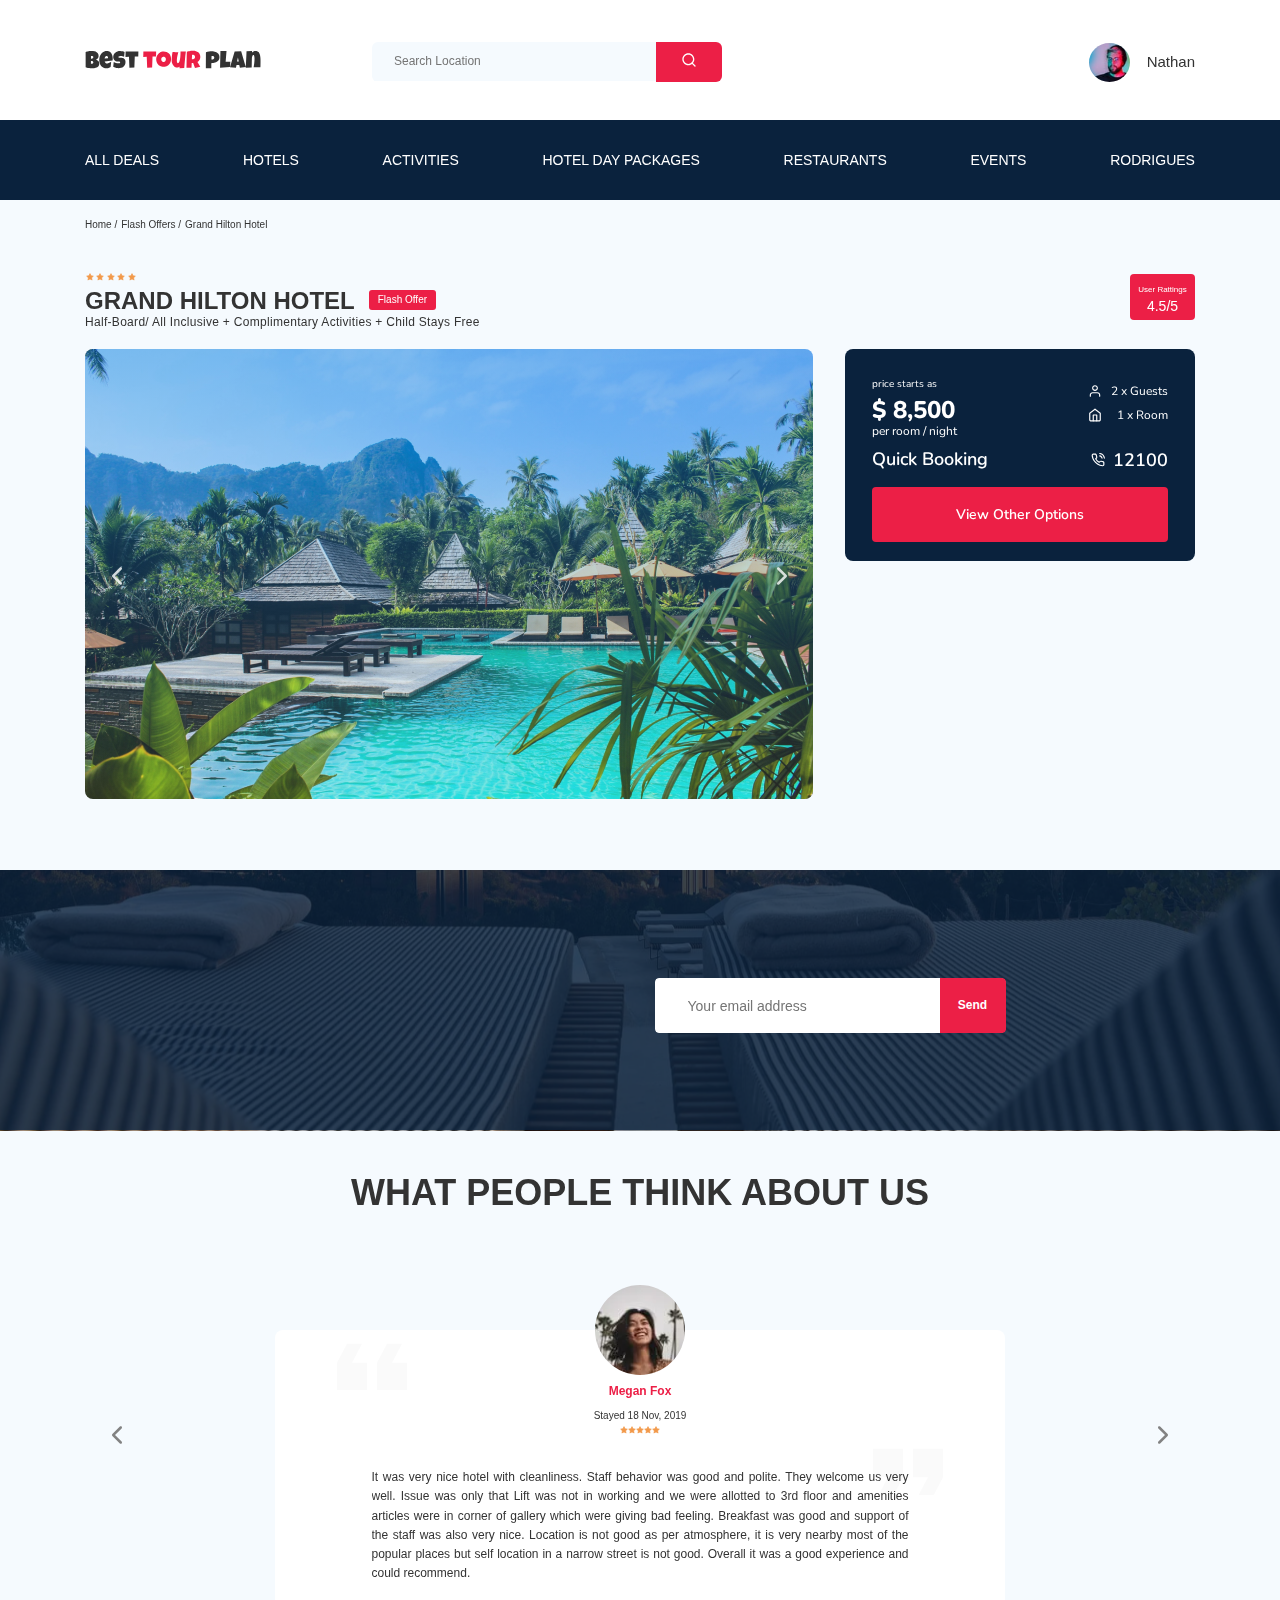
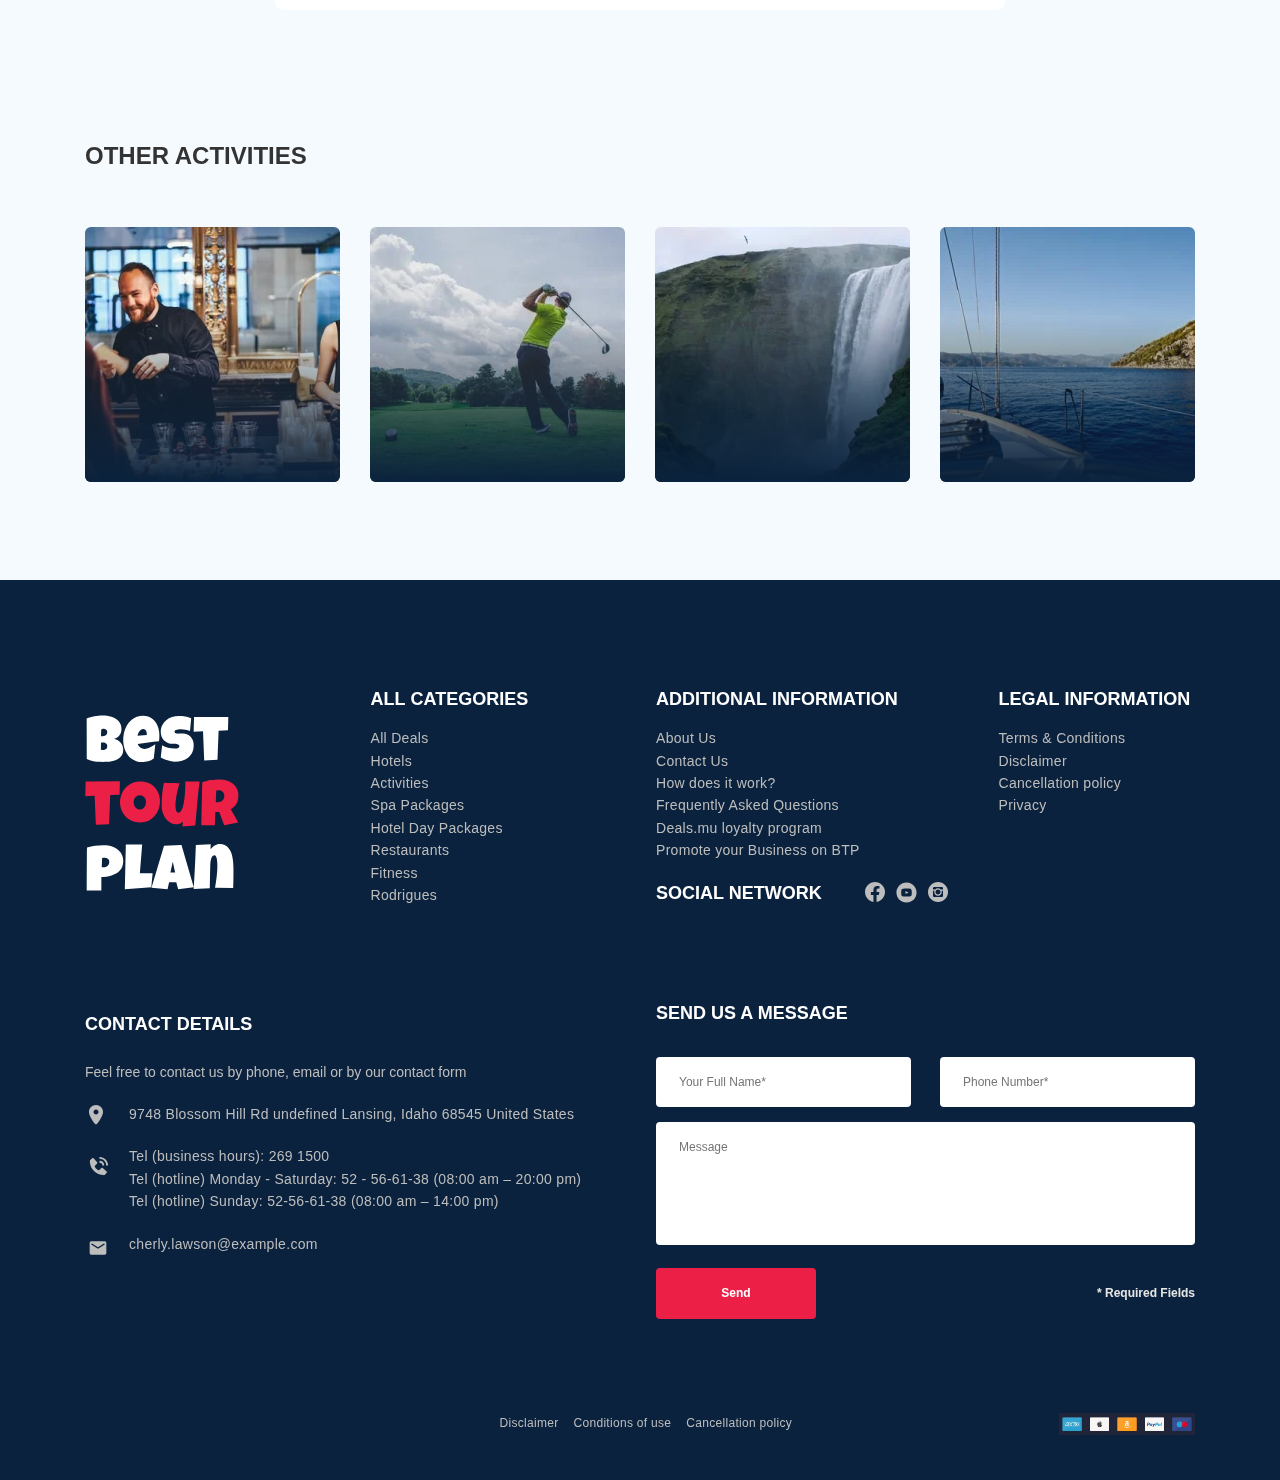
<file: index.html>
<!DOCTYPE html>
<html lang="en">
<head>
    <meta charset="UTF-8">
    <meta http-equiv="X-UA-Compatible" content="IE=edge">
    <meta name="viewport" content="width=device-width, initial-scale=1.0">
    <title>Best Tour Plan - Hotel Booking</title>
    <link rel="shortcut icon" href="img/icon/favicon.ico" type="image/x-icon">
    <link rel="icon" href="img/icon/favicon.ico" type="image/x-icon">
    <link rel="preconnect" href="https://fonts.googleapis.com">
    <link rel="preconnect" href="https://fonts.gstatic.com" crossorigin>
    <link href="https://fonts.googleapis.com/css2?family=Mulish:wght@400;700&family=Nunito:wght@400;600;700;800&display=swap" rel="stylesheet">
    <link rel="stylesheet" href="css/swiper-bundle.min.css">
    <link rel="stylesheet" href="css/aos.css">
    <link rel="stylesheet" href="css/style.css">
</head>
<body>
    <header class="navbar navbar--mobile--fixed">
        <div class="container">
            <div class="navbar-top">
                <a href="index.html" class="logo">
                    <img class="logo__image" src="img/header/horizontal-logo.svg" alt="Logo: Best Tour Plan">
                </a>
                <form action="#" class="search navbar__search navbar__search--mobile--hidden">
                    <input type="text" class="search__input" placeholder="Search Location">
                    <button class="search__button"><img src="img/search.svg" alt="Icon: Search"></button>
                </form>
                <!-- /.search -->
                <a href="#" class="user navbar__user navbar__user--mobile--hidden">
                    <img src="img/header/user-avatar.jpg" alt="Avatar: Nathan" class="user__avatar">
                    <span class="user__name">Nathan</span>
                </a>
                <!-- /.user -->
                <button class="menu-button navbar-top__menu-button">
                    <span class="menu-button__line"></span>
                    <span class="menu-button__line"></span>
                    <span class="menu-button__line"></span>
                </button>
            </div>
            <!-- /.navbar-top -->
                
        </div>
        <!-- /.container -->
        <div class="navbar-bottom">
            <div class="container">
                <ul class="navbar-menu">
                    <li class="navbar-menu__item navbar-menu__item--mobile--visible">
                        <a href="#" class="user navbar__user navbar__user--mobile--visible">
                            <img src="img/header/user-avatar.jpg" alt="Avatar: Nathan" class="user__avatar">
                            <span class="user__name user__name--light">Nathan</span>
                        </a>
                    </li>
                    <li class="navbar-menu__item navbar-menu__item--mobile--visible">
                        <form action="#" class="search navbar__search navbar__search--mobile--visible">
                            <input type="text" class="search__input search__input--visible" placeholder="Search Location">
                            <button class="search__button"><img src="img/search.svg" alt="Icon: Search"></button>
                        </form>
                    </li>
                    <li class="navbar-menu__item">
                        <a href="#" class="navbar-menu__link">All Deals</a>
                    </li>
                    <li class="navbar-menu__item">
                        <a href="#" class="navbar-menu__link">Hotels</a>
                    </li>
                    <li class="navbar-menu__item">
                        <a href="#" class="navbar-menu__link">Activities</a>
                    </li>
                    <li class="navbar-menu__item">
                        <a href="#" class="navbar-menu__link">Hotel Day Packages</a>
                    </li>
                    <li class="navbar-menu__item">
                        <a href="#" class="navbar-menu__link">Restaurants</a>
                    </li>
                    <li class="navbar-menu__item">
                        <a href="#" class="navbar-menu__link">Events</a>
                    </li>
                    <li class="navbar-menu__item">
                        <a href="#" class="navbar-menu__link">Rodrigues</a>
                    </li>
                </ul>
            </div>
            <!--/.navigation-->
        </div>
        <!--/.navbar-bottom-->
    </header>
    <nav class="breadcrumb">
        <div class="container">
            <ul class="breadcrumb-list">
                <li class="breadcrumb-list__item">
                    <a href="#" class="breadcrumb-list__link">Home</a>
                </li>
                    <li class="breadcrumb-list__item">
                        <a href="#" class="breadcrumb-list__link">Flash Offers</a>
                    </li>
                    <li class="breadcrumb-list__item">Grand Hilton Hotel</li>
            </ul>
        </div>
        <!-- /.container -->
    </nav>
    <!-- /.breadcrumb -->
    <section class="hotel">
        <div class="container">
            <div class="hotel-info">
                <div class="hotel-info__text">
                    <div class="hotel-wrapper">
                        <div class="stars">
                            <img class="stars-image" src="img/Star.svg" alt="Star">
                            <img class="stars-image" src="img/Star.svg" alt="Star">
                            <img class="stars-image" src="img/Star.svg" alt="Star">
                            <img class="stars-image" src="img/Star.svg" alt="Star">
                            <img class="stars-image" src="img/Star.svg" alt="Star">
                        </div>
                        <!-- /.stars -->
                        <h1 class="hotel-name hotel-info__name">Grand Hilton Hotel</h1>
                        <span class="offer hotel-info__offer">Flash Offer</span>
                    </div>
                    <!-- /.hotel-wrapper -->
                    <p class="hotel-description hotel-info__description">Half-Board/ All Inclusive + Complimentary Activities&nbsp;+&nbsp;Child Stays Free</p>
                </div>
                <!-- /.hotel-info__text -->
                <div class="rating hotel-info__rating">
                    <span class="rating__text">User Rattings</span>
                    <span class="rating__counter">4.5/5</span>
                </div>
                <!-- /.rating hotel-info__rating -->
            </div>
            <!-- /.hotel-info -->
            <div class="hotel-grid">
                    <div class="swiper-container hotel-slider hotel__slider">
                        <div class="swiper-wrapper">
                            <div class="swiper-slide hotel-slider__item"><img class="swiper-slide__image" src="img/hotel-slide/Slide1.webp" alt="Slide"></div>
                            <div class="swiper-slide hotel-slider__item"><img class="swiper-slide__image" src="img/hotel-slide/Slide2.webp" alt="Slide"></div>
                            <div class="swiper-slide hotel-slider__item"><img class="swiper-slide__image" src="img/hotel-slide/Slide3.webp" alt="Slide"></div>
                            <div class="swiper-slide hotel-slider__item"><img class="swiper-slide__image" src="img/hotel-slide/Slide4.webp" alt="Slide"></div>
                            <div class="swiper-slide hotel-slider__item"><img class="swiper-slide__image" src="img/hotel-slide/Slide5.webp" alt="Slide"></div>
                            <div class="swiper-slide hotel-slider__item"><img class="swiper-slide__image" src="img/hotel-slide/Slide6.webp" alt="Slide"></div>
                        </div>
                        <!--/.swiper-wrapper-->
                        <button class="hotel-slider__button hotel-slider__button--prev"></button>
                        <button class="hotel-slider__button hotel-slider__button--next"></button>
                        <!-- /.hotel-slider__button -->
                    </div>
                    <!--/.swiper-container hotel-slider hotel__slider-->
                <div class="hotel-right">
                    <div class="booking">
                        <div class="booking__info">
                            <div class="booking__price">
                                <span class="booking__start">price starts as</span>
                                <strong class="booking__pricetag">$ 8,500</strong>
                                <span class="booking__per-room">per room / night</span>
                            </div>
                            <!-- /.booking__price -->
                            <div class="booking__room">
                                <div class="booking__text">
                                    <img src="img/person.svg" alt="Icon: User" class="booking__icon">
                                    <span class="booking__description">2 x Guests</span>
                                </div>
                                <!-- /.booking__text -->
                                <div class="booking__text">
                                    <img src="img/room.svg" alt="Icon: Room" class="booking__icon">
                                    <span class="booking__description">1 x Room</span>
                                </div>
                                <!-- /.booking__text -->
                            </div>
                            <!-- /.booking__room -->
                        </div>
                        <!-- /.booking__info -->
                        <div class="booking__call-center">
                            <span class="booking__heading">Quick Booking</span>
                            <a href="tel:12100" class="booking__number">
                                <img src="img/phone-call.svg" alt="Icon: Phone">
                                <span class="booking__num">12100</span>
                            </a>
                        </div>
                        <!-- /.booking__call-center -->
                        <button data-toggle="modal" class="button booking__button">View Other Options</button>
                    </div>
                    <!-- /.booking -->
                    <div class="map">
                        <iframe src="https://www.google.com/maps/embed?pb=!1m18!1m12!1m3!1d3546.8010591095217!2d33.828281250851234!3d27.25676805167122!2m3!1f0!2f0!3f0!3m2!1i1024!2i768!4f13.1!3m3!1m2!1s0x14528193a74a2a35%3A0x10ac3fd65217e28!2sHilton%20Hurghada%20Plaza!5e0!3m2!1sru!2sru!4v1637687574369!5m2!1sru!2sru" allowfullscreen="" loading="lazy"></iframe>
                    </div>
                    <!-- /.map -->
                </div>
                <!-- /.hotel-right -->
            </div>
            <!-- /.hotel-grid -->
        </div>
        <!-- /.container -->
    </section>
    <!-- /.hotel -->
    <section class="newsletter">
        <div class="newsletter-container">
            <h2 class="newsletter-title newsletter__title" data-aos="fade-down" data-aos-easing="linear" data-aos-duration="1500">
                subscribe to our 
                <span class="newsletter-title__strong" data-aos="fade-down" data-aos-easing="linear" data-aos-duration="1500">Newsletter</span>
            </h2>
            <form class="subscribe newsletter__subscribe form">
                <input type="email" class="subscribe__input" placeholder="Your email address" name="email" required>
                <button class="subscribe__button">Send</button>
            </form>
        </div>
        <!-- /.newsletter-container -->
    </section>
    <!-- /.newsletter -->
    <section class="reviews">
        <div class="container">
            <h2 class="reviews-title">What people think about&nbsp;us</h2>
            <!-- Slider main container -->
            <div class="swiper-container reviews-slider">
                <div class="swiper-wrapper">
                    <div class="swiper-slide">
                        <div class="reviews-slider__item">
                            <div class="reviews-slider__profile">
                                <img src="img/reviews/reviews-avatar.webp" alt="User: Megan Fox" class="reviews-slider__avatar">
                                <h3 class="reviews-slider__username">Megan Fox</h3>
                                <span class="reviews-slider__date">Stayed 18 Nov, 2019
                                </span>
                                <div class="reviews-slider__rating">
                                    <img class="rating-image" src="img/Star.svg" alt="Star">
                                    <img class="rating-image" src="img/Star.svg" alt="Star">
                                    <img class="rating-image" src="img/Star.svg" alt="Star">
                                    <img class="rating-image" src="img/Star.svg" alt="Star">
                                    <img class="rating-image" src="img/Star.svg" alt="Star">
                            </div>
                            <!-- /.reviews-slider__rating -->
                        </div>
                        <!-- /.reviews-slider__profile -->
                        <p class="reviews-slider__text">
                            It was very nice hotel with cleanliness. Staff behavior was good and polite. They welcome us very well. Issue was only that Lift was not in working and we were allotted to 3rd floor and amenities articles were in corner of gallery which were giving bad feeling. Breakfast was good and support of the staff was also very nice. Location is not good as per atmosphere, it is very nearby most of the popular places but self location in a narrow street is not good. Overall it was a good experience and could recommend. 
                        </p>
                        </div>
                        <!-- /.reviews-slider__item 1-->
                    </div>
                    <div class="swiper-slide">
                        <div class="reviews-slider__item">
                            <div class="reviews-slider__profile">
                                <img src="img/reviews/reviews-avatar2.webp" alt="User: Daniela Nam" class="reviews-slider__avatar">
                                <h3 class="reviews-slider__username">Daniela Nam</h3>
                                <span class="reviews-slider__date">Stayed 28 Nov, 2020
                                </span>
                                <div class="reviews-slider__rating">
                                    <img class="rating-image" src="img/Star.svg" alt="Star">
                                    <img class="rating-image" src="img/Star.svg" alt="Star">
                                    <img class="rating-image" src="img/Star.svg" alt="Star">
                                    <img class="rating-image" src="img/Star.svg" alt="Star">
                            </div>
                            <!-- /.reviews-slider__rating -->
                        </div>
                        <!-- /.reviews-slider__profile -->
                        <p class="reviews-slider__text">
                            Lorem ipsum dolor sit, amet consectetur adipisicing elit. Ipsam expedita dolor temporibus eveniet delectus accusamus eos praesentium excepturi sunt eum. Cumque porro amet vel perferendis iste magnam dicta corporis deleniti?
                            Lorem, ipsum dolor sit amet consectetur adipisicing elit. Aliquam tempora, ipsa enim odio autem distinctio, veniam necessitatibus earum modi aut similique nobis maiores repudiandae. Quod quam natus voluptatem adipisci ipsa.
                            Lorem ipsum dolor sit amet consectetur adipisicing elit. Magnam sequi in totam eaque iste laboriosam veniam corporis impedit obcaecati corrupti suscipit repudiandae provident ut accusamus pariatur, voluptate laudantium, quidem consequatur.
                            Lorem ipsum dolor sit amet, consectetur adipisicing elit. Ab accusantium assumenda unde est? Debitis, aliquam temporibus odit enim in libero cum, sunt, totam itaque quis vel earum sed. Doloribus, earum.
                            Lorem, ipsum dolor sit amet consectetur adipisicing elit. Aliquam tempora, ipsa enim odio autem distinctio, veniam necessitatibus earum modi aut similique nobis maiores repudiandae. Quod quam natus voluptatem adipisci ipsa.
                            Lorem ipsum dolor sit amet consectetur adipisicing elit. 
                        </p>
                        </div>
                        <!-- /.reviews-slider__item -->
                    </div>
                    <!-- /.reviews-slider__item 2-->
                    <div class="swiper-slide">
                        <div class="reviews-slider__item">
                            <div class="reviews-slider__profile">
                                <img src="img/reviews/reviews-avatar3.webp" alt="User: Amelia Jhons" class="reviews-slider__avatar">
                                <h3 class="reviews-slider__username">Amelia Jhons</h3>
                                <span class="reviews-slider__date">Stayed 08 Sep, 2021
                                </span>
                                <div class="reviews-slider__rating">
                                    <img class="rating-image" src="img/Star.svg" alt="Star">
                                    <img class="rating-image" src="img/Star.svg" alt="Star">
                                    <img class="rating-image" src="img/Star.svg" alt="Star">
                                    <img class="rating-image" src="img/Star.svg" alt="Star">
                                    <img class="rating-image" src="img/Star.svg" alt="Star">
                            </div>
                            <!-- /.reviews-slider__rating -->
                        </div>
                        <!-- /.reviews-slider__profile -->
                        <p class="reviews-slider__text">
                            It was very nice hotel with cleanliness. Staff behavior was good and polite. They welcome us very well. Issue was only that Lift was not in working and we were allotted to 3rd floor and amenities articles were in corner of gallery which were giving bad feeling. Breakfast was good and support of the staff was also very nice. Location is not good as per atmosphere, it is very nearby most of the popular places but self location in a narrow street is not good. Overall it was a good experience and could recommend. 
                        </p>
                        </div>
                        <!-- /.reviews-slider__item -->
                    </div>
                    <!-- /.reviews-slider__item 3-->
                    <div class="swiper-slide">
                        <div class="reviews-slider__item">
                            <div class="reviews-slider__profile">
                                <img src="img/reviews/reviews-avatar4.webp" alt="User: Kai Wren" class="reviews-slider__avatar">
                                <h3 class="reviews-slider__username">Kai Wren</h3>
                                <span class="reviews-slider__date">Stayed 20 Jun, 2021
                                </span>
                                <div class="reviews-slider__rating">
                                    <img class="rating-image" src="img/Star.svg" alt="Star">
                                    <img class="rating-image" src="img/Star.svg" alt="Star">
                                    <img class="rating-image" src="img/Star.svg" alt="Star">
                                    <img class="rating-image" src="img/Star.svg" alt="Star">
                            </div>
                            <!-- /.reviews-slider__rating -->
                        </div>
                        <!-- /.reviews-slider__profile -->
                        <p class="reviews-slider__text">
                            Lorem ipsum dolor sit amet consectetur adipisicing elit. At perspiciatis porro vitae. Sapiente repellendus quos tenetur consequuntur, laboriosam asperiores expedita cumque suscipit ad perferendis sint, delectus voluptatem distinctio ex est?
                            Lorem ipsum dolor sit amet consectetur adipisicing elit. Est corporis ab obcaecati quam, vel labore totam voluptatem corrupti quo alias vero, aperiam at cum laborum perferendis ipsam exercitationem deleniti nam.
                        </p>
                        </div>
                        <!-- /.reviews-slider__item -->
                    </div>
                    <!-- /.reviews-slider__item 4-->
                </div>
                <!--/.swiper-wrapper-->
                <button class="reviews-slider__button reviews-slider__button--prev"></button>
                <button class="reviews-slider__button reviews-slider__button--next"></button>
            </div>
            <!-- /.reviews-slider-->
        </div>
        <!-- /.container -->
        <section class="activities">
            <div class="container">
                <h2 class="activities__title">Other Activities</h2>
                <!-- /.activities__title /заголовок-->
                <div class="activities-wrapper"><!--Обертка для карточек --> 
                    <div class="card activities__card">
                        <img src="img/activities/activities_1.webp" alt="The curious corner of chamarel" class="card__image">
                        <h3 class="card__title" data-aos="zoom-in" data-aos-duration="1500">The curious corner of&nbsp;chamarel</h3>
                        <!-- /.activities__title /заголовок в карточке -->
                        <button data-toggle="modal" class="card__button" data-aos="zoom-in" data-aos-duration="1500">Book Now</button>
                        <!-- /.кнопка в карточке-->
                    </div>
                    <!-- /.card /блок с картинкой-->
                    <div class="card activities__card">
                        <img src="img/activities/activities_2.webp" alt="Gymkhana club golf course" class="card__image">
                        <h3 class="card__title" data-aos="zoom-in" data-aos-duration="1500">Gymkhana club golf course</h3>
                        <!-- /.activities__title /заголовок в карточке -->
                        <button data-toggle="modal" class="card__button" data-aos="zoom-in" data-aos-duration="1500">Book Now</button>
                        <!-- /.кнопка в карточке-->
                    </div>
                    <!-- /.card /блок с картинкой-->
                    <div class="card activities__card">
                        <img src="img/activities/activities_3.webp" alt="Tamarind falls hiking trip - full day" class="card__image">
                        <h3 class="card__title" data-aos="zoom-in" data-aos-duration="1500">Tamarind falls hiking trip&nbsp;-&nbsp;full day</h3>
                        <!-- /.activities__title /заголовок в карточке -->
                        <button data-toggle="modal" class="card__button" data-aos="zoom-in" data-aos-duration="1500">Book Now</button>
                        <!-- /.кнопка в карточке-->
                    </div>
                    <!-- /.card /блок с картинкой-->
                    <div class="card activities__card">
                        <img src="img/activities/activities_4.webp" alt="The blue marine discovery quest" class="card__image">
                        <h3 class="card__title" data-aos="zoom-in" data-aos-duration="1500">The blue marine discovery quest</h3>
                        <!-- /.activities__title /заголовок в карточке -->
                        <button data-toggle="modal" class="card__button" data-aos="zoom-in" data-aos-duration="1500">Book Now</button>
                        <!-- /.кнопка в карточке-->
                    </div>
                    <!-- /.card /блок с картинкой-->
                </div>
                <!-- /.activities-wrapper -->
            </div>
            <!-- /.container -->
        </section>
        <!-- /.activities -->
    </section>
    <!-- /.reviews -->
    <footer class="footer">
        <div class="container">
            <div class="footer-wrapper">
                <a href="index.html" class="footer__logo">
                <img src="img/vertical-logo.svg" alt="Logo: Best Tour Plan" class="logo footer__logo"></a>
                <div class="footer__list footer__categories">
                    <h3 class="footer__title">ALL&nbsp;CATEGORIES</h3>
                    <ul class="footer__ul footer__ul-flex">
                        <li class="footer__item">
                            <a href="#" class="footer__link">All Deals</a>
                        </li>
                        <li class="footer__item">
                            <a href="#" class="footer__link">Hotels</a>
                        </li>
                        <li class="footer__item">
                            <a href="#" class="footer__link">Activities</a>
                        </li>
                        <li class="footer__item">
                            <a href="#" class="footer__link">Spa Packages</a>
                        </li>
                        <li class="footer__item">
                            <a href="#" class="footer__link">Hotel Day Packages</a>
                        </li>
                        <li class="footer__item">
                            <a href="#" class="footer__link">Restaurants</a>
                        </li>
                        <li class="footer__item">
                            <a href="#" class="footer__link">Fitness</a>
                        </li>
                        <li class="footer__item">
                            <a href="#" class="footer__link">Rodrigues</a>
                        </li>
                    </ul>
                </div>
                <!-- /.footer__list footer__categories -->
                <div class="footer__list footer__additional">
                    <h3 class="footer__title">ADDITIONAL&nbsp;INFORMATION</h3>
                    <ul class="footer__ul">
                        <li class="footer__item">
                            <a href="#" class="footer__link">About Us</a>
                        </li>
                        <li class="footer__item">
                            <a href="#" class="footer__link">Contact Us</a>
                        </li>
                        <li class="footer__item">
                            <a href="#" class="footer__link">How does it work?</a>
                        </li>
                        <li class="footer__item">
                            <a href="#" class="footer__link">Frequently Asked Questions</a>
                        </li>
                        <li class="footer__item">
                            <a href="#" class="footer__link">Deals.mu loyalty program</a>
                        </li>
                        <li class="footer__item">
                            <a href="#" class="footer__link">Promote your Business&nbsp;on&nbsp;BTP</a>
                        </li>
                    </ul>
                </div>
                <!-- /.footer__list footer__additional -->
                <div class="footer__social-network">
                    <h3 class="footer__title footer__title--inline">Social Network</h3>
                    <div class="footer__social-links">
                        <a href="https://ru-ru.facebook.com/" class="footer__link" target="_blank">
                            <img class="footer__link__img" src="img/icon/fb.svg" alt="Icon: Facebook">
                        </a>
                        <a href="https://www.youtube.com/" class="footer__link" target="_blank">
                            <img class="footer__link__img" src="img/icon/yt.svg" alt="Icon: Youtube">
                        </a>
                        <a href="https://www.instagram.com/?hl=ru" class="footer__link" target="_blank">
                            <img class="footer__link__img" src="img/icon/inst.svg" alt="Icon: Instagram">
                        </a>
                    </div>
                    <!-- /.footer__social-links -->
                </div>
                <!-- /.footer__social-network -->
                <div class="footer__list footer__legal">
                    <h3 class="footer__title">LEGAL&nbsp;INFORMATION</h3>
                    <ul class="footer__ul">
                        <li class="footer__item">
                            <a href="#" class="footer__link">Terms & Conditions</a>
                        </li>
                        <li class="footer__item">
                            <a href="#" class="footer__link">Disclaimer</a>
                        </li>
                        <li class="footer__item">
                            <a href="#" class="footer__link">Cancellation policy</a>
                        </li>
                        <li class="footer__item">
                            <a href="#" class="footer__link">Privacy</a>
                        </li>
                    </ul>
                </div>
                <!-- /.footer__list footer__legal -->
                <div class="footer__contact-details">
                    <h3 class="footer__title footer__title--mb-3 footer__title--mt-2">Contact Details</h3>
                    <p class="footer__text">Feel free to contact us by phone, email or by our contact form</p>
                    <ul class="footer__ul footer__ul-flex footer__ul-flex--details">
                        <li class="footer__item footer__item--mb-2">
                            <div class="footer__icon-wrapper">                   <img class="footer__icon footer__icon__location" src="img/icon/location.svg" alt="Icon: Location">
                            </div>
                            <!-- /.footer__icon-wrapper -->
                            9748 Blossom Hill Rd undefined Lansing, Idaho 68545 United States
                        </li>
                        <li class="footer__item footer__item--mb-2">
                            <div class="footer__icon-wrapper">
                                <img class="footer__icon footer__icon__call" src="img/icon/phone.svg" alt="Icon: Phone-call">
                            </div>
                            <!-- /.footer__icon-wrapper -->
                            <div class="footer__icon-text">
                                <span>
                                Tel (business hours):<a class="footer__link footer__link__icon" href="tel:2691500"> 269 1500</a></span>
                                <span>Tel (hotline) Monday - Saturday: <a class="footer__link footer__link__icon" href="tel:52-56-61-38">52&nbsp;-&nbsp;56-61-38</a> (08:00 am – 20:00 pm)</span>
                                <span>Tel (hotline) Sunday: <a class="footer__link footer__link__icon" href="tel:52-56-61-38">52-56-61-38</a> (08:00 am – 14:00 pm)</span>
                            </div>  
                            <!--/.footer__icon-text 269 1500-->
                        </li>
                        <li class="footer__item footer__item--mb-2">
                                <div class="footer__icon-wrapper">
                                    <img class="footer__icon footer__icon__mail" src="img/icon/mail.svg" alt="Icon: email">
                                </div>
                                <!-- /.footer__icon-wrapper -->
                                <div class="footer__icon-text">
                                    <a class="footer__link" href="mailto:amfkgp09or7f@mail.ru" target="_blank"> cherly.lawson@example.com</a>
                                </div>
                        </li>
                    </ul>
                </div>
                <!-- /.footer__contact-details -->
                <div class="footer__contact-form">
                    <h3 class="footer__title footer__title--mb-4 ">Send us a message</h3>
                    <form action="send.php" method="POST" class="footer__form form">
                        <div class="footer__input-group-block">
                            <div class="footer__input-group">
                                <input type="text" class="input footer__input name" placeholder="Your Full Name*" name="name" required>
                            </div>
                            <!-- /.footer__input-group -->
                            <div class="footer__input-group">
                                <input type="tel" class="input footer__input tel" placeholder="Phone Number*" name="phone" required>
                            </div>
                            <!-- /.footer__input-group -->
                        </div>
                        <!--footer__input-group-block-->
                        <textarea class="message footer__message" placeholder="Message" name="message"></textarea>
                        <button class="button footer__button" type="submit">Send</button> 
                        <span class="footer__info">* Required Fields</span>                      
                    </form>
                </div>
                <!-- /.footer__contacts-form -->
                <div class="footer__end-info">
                    <ul class="footer__ul footer__ul-end">
                        <li class="footer__item footer__item-end">
                            <a href="#" class="footer__link footer__link-end">Disclaimer</a>
                        </li>
                        <li class="footer__item footer__item-end">
                            <a href="#" class="footer__link footer__link-end">Conditions of use</a>
                        </li>
                        <li class="footer__item footer__item-end">
                            <a href="#" class="footer__link footer__link-end">Cancellation policy</a>
                        </li>
                    </ul>
                    <img class="footer__end-pay" src="img/icon/pay.png" alt="Image: Payment methods">
                </div>
            </div>
            <!-- /.footer-wrapper -->
        </div>
        <!-- /.container -->
    </footer>
    <div class="modal">
        <div class="modal__overlay">
        </div>
        <!-- /.modal__overlay -->
        <div class="modal__dialog">
            <a href="#" class="modal__close">
                <img src="img/icon/close.svg" alt="Icon: Close">
            </a>
            <h3 class="modal__title modal__title--mb-3 ">BOOKING</h3>
            <div class="modal__dialog__wrapper">
                <form action="send.php" method="POST" class="modal__form form">
                    <input type="text" class="input modal__input name" placeholder="Your Full Name*" name="name" required>
                    <input type="tel" class="input modal__input tel" placeholder="Phone Number*" name="phone" required>
                    <input type="text" class="input modal__input" placeholder="Email*" name="email" required>
                    <textarea class="message modal__message" placeholder="Message" name="message"></textarea>
                    <button class="button modal__button" type="submit">Send</button> 
                    <span class="modal__info">* Required Fields</span>                      
                    </form>
            </div>
            <!-- /.modal__dialog__wrapper -->
        </div>
        <!-- /.modal__dialog -->
    </div>
    <!-- /.modal -->
    <script src="js/jquery-3.6.0.min.js"></script>
    <script src="js/parallax.min.js"></script>
    <script src="js/swiper-bundle.min.js"></script>
    <script src="js/jquery.validate.min.js"></script>
    <script src="js/jquery.mask.min.js"></script>
    <script src="js/aos.js"></script>
    <script src="js/main.js"></script>
</body>
</html>
</file>
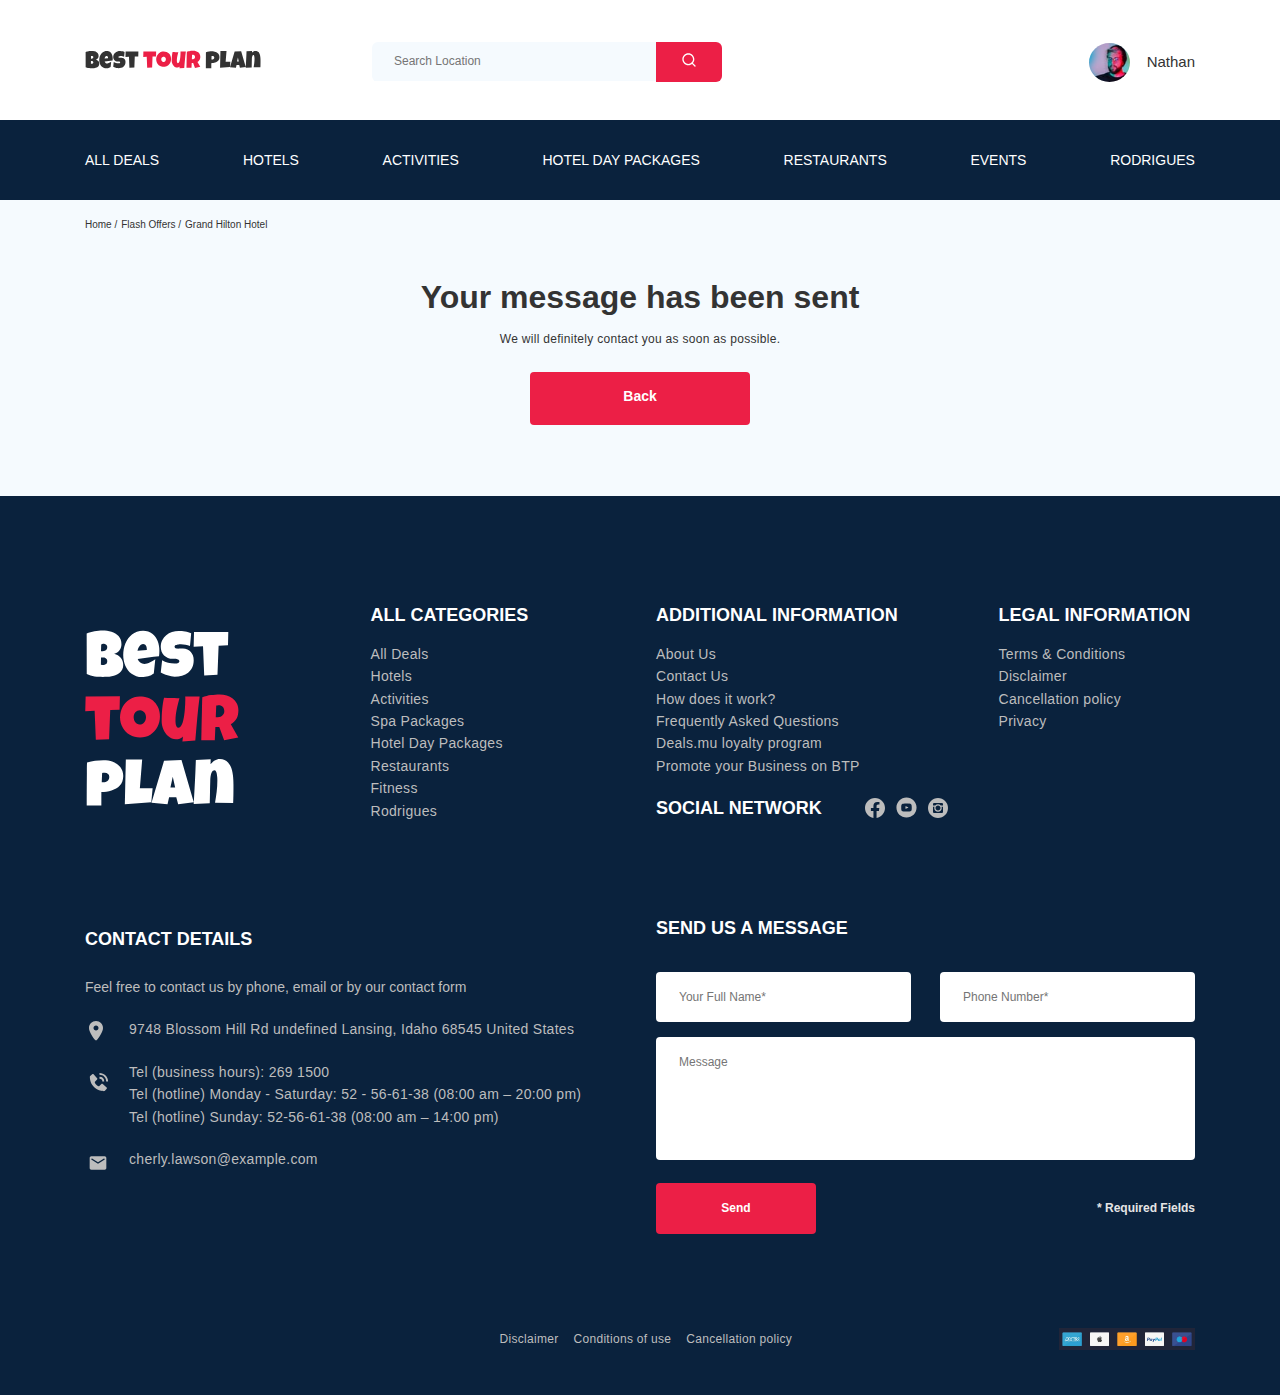
<file: thankyou.html>
<!DOCTYPE html>
<html lang="en">
<head>
    <meta charset="UTF-8">
    <meta http-equiv="X-UA-Compatible" content="IE=edge">
    <meta name="viewport" content="width=device-width, initial-scale=1.0">
    <title>Best Tour Plan - Hotel Booking</title>
    <link rel="shortcut icon" href="img/icon/favicon.ico" type="image/x-icon">
    <link rel="icon" href="img/icon/favicon.ico" type="image/x-icon">
    <link rel="preconnect" href="https://fonts.googleapis.com">
    <link rel="preconnect" href="https://fonts.gstatic.com" crossorigin>
    <link href="https://fonts.googleapis.com/css2?family=Mulish:wght@400;700&family=Nunito:wght@400;600;700;800&display=swap" rel="stylesheet">
    <link rel="stylesheet" href="css/swiper-bundle.min.css">
    <link rel="stylesheet" href="css/aos.css">
    <link rel="stylesheet" href="css/style.css">
</head>
<body>
    <header class="navbar navbar--mobile--fixed">
        <div class="container">
            <div class="navbar-top">
                <a href="index.html" class="logo">
                    <img class="logo__image" src="img/header/horizontal-logo.svg" alt="Logo: Best Tour Plan">
                </a>
                <form action="#" class="search navbar__search navbar__search--mobile--hidden">
                    <input type="text" class="search__input" placeholder="Search Location">
                    <button class="search__button"><img src="img/search.svg" alt="Icon: Search"></button>
                </form>
                <!-- /.search -->
                <a href="#" class="user navbar__user navbar__user--mobile--hidden">
                    <img src="img/header/user-avatar.jpg" alt="Avatar: Nathan" class="user__avatar">
                    <span class="user__name">Nathan</span>
                </a>
                <!-- /.user -->
                <button class="menu-button navbar-top__menu-button">
                    <span class="menu-button__line"></span>
                    <span class="menu-button__line"></span>
                    <span class="menu-button__line"></span>
                </button>
            </div>
            <!-- /.navbar-top -->
                
        </div>
        <!-- /.container -->
        <div class="navbar-bottom">
            <div class="container">
                <ul class="navbar-menu">
                    <li class="navbar-menu__item navbar-menu__item--mobile--visible">
                        <a href="#" class="user navbar__user navbar__user--mobile--visible">
                            <img src="img/header/user-avatar.jpg" alt="Avatar: Nathan" class="user__avatar">
                            <span class="user__name user__name--light">Nathan</span>
                        </a>
                    </li>
                    <li class="navbar-menu__item navbar-menu__item--mobile--visible">
                        <form action="#" class="search navbar__search navbar__search--mobile--visible">
                            <input type="text" class="search__input search__input--visible" placeholder="Search Location">
                            <button class="search__button"><img src="img/search.svg" alt="Icon: Search"></button>
                        </form>
                    </li>
                    <li class="navbar-menu__item">
                        <a href="#" class="navbar-menu__link">All Deals</a>
                    </li>
                    <li class="navbar-menu__item">
                        <a href="#" class="navbar-menu__link">Hotels</a>
                    </li>
                    <li class="navbar-menu__item">
                        <a href="#" class="navbar-menu__link">Activities</a>
                    </li>
                    <li class="navbar-menu__item">
                        <a href="#" class="navbar-menu__link">Hotel Day Packages</a>
                    </li>
                    <li class="navbar-menu__item">
                        <a href="#" class="navbar-menu__link">Restaurants</a>
                    </li>
                    <li class="navbar-menu__item">
                        <a href="#" class="navbar-menu__link">Events</a>
                    </li>
                    <li class="navbar-menu__item">
                        <a href="#" class="navbar-menu__link">Rodrigues</a>
                    </li>
                </ul>
            </div>
            <!--/.navigation-->
        </div>
        <!--/.navbar-bottom-->
    </header>
    <nav class="breadcrumb">
        <div class="container">
            <ul class="breadcrumb-list">
                <li class="breadcrumb-list__item">
                    <a href="#" class="breadcrumb-list__link">Home</a>
                </li>
                    <li class="breadcrumb-list__item">
                        <a href="#" class="breadcrumb-list__link">Flash Offers</a>
                    </li>
                    <li class="breadcrumb-list__item">Grand Hilton Hotel</li>
            </ul>
        </div>
        <!-- /.container -->
    </nav>
    <!-- /.breadcrumb -->
    <section class="hotel">
        <div class="container">
            <div class="thankyou-info">
                <div class="thankyou-info__text">
                    <div class="thankyou-wrapper">
                        <h1 class="thankyou-name thankyou-info__name">Your message has been sent</h1>
                        <!-- /.hotel-wrapper -->
                    </div>
                    <!-- /.hotel-info__text -->
                    <p class="hotel-description thankyou-info__message">We will definitely contact you as soon as possible.</p>
                </div>
                <!-- /.hotel-info__text -->
                <a class="thankyou-info thankyou-info--button" href="index.html">Back</a>
            </div>
            
            <!-- /.hotel-info -->
            
        </div>
        <!-- /.container -->
    </section>
    <!-- /.hotel -->
    
    <footer class="footer">
        <div class="container">
            <div class="footer-wrapper">
                <a href="index.html" class="footer__logo">
                <img src="img/vertical-logo.svg" alt="Logo: Best Tour Plan" class="logo footer__logo"></a>
                <div class="footer__list footer__categories">
                    <h3 class="footer__title">ALL&nbsp;CATEGORIES</h3>
                    <ul class="footer__ul footer__ul-flex">
                        <li class="footer__item">
                            <a href="#" class="footer__link">All Deals</a>
                        </li>
                        <li class="footer__item">
                            <a href="#" class="footer__link">Hotels</a>
                        </li>
                        <li class="footer__item">
                            <a href="#" class="footer__link">Activities</a>
                        </li>
                        <li class="footer__item">
                            <a href="#" class="footer__link">Spa Packages</a>
                        </li>
                        <li class="footer__item">
                            <a href="#" class="footer__link">Hotel Day Packages</a>
                        </li>
                        <li class="footer__item">
                            <a href="#" class="footer__link">Restaurants</a>
                        </li>
                        <li class="footer__item">
                            <a href="#" class="footer__link">Fitness</a>
                        </li>
                        <li class="footer__item">
                            <a href="#" class="footer__link">Rodrigues</a>
                        </li>
                    </ul>
                </div>
                <!-- /.footer__list footer__categories -->
                <div class="footer__list footer__additional">
                    <h3 class="footer__title">ADDITIONAL&nbsp;INFORMATION</h3>
                    <ul class="footer__ul">
                        <li class="footer__item">
                            <a href="#" class="footer__link">About Us</a>
                        </li>
                        <li class="footer__item">
                            <a href="#" class="footer__link">Contact Us</a>
                        </li>
                        <li class="footer__item">
                            <a href="#" class="footer__link">How does it work?</a>
                        </li>
                        <li class="footer__item">
                            <a href="#" class="footer__link">Frequently Asked Questions</a>
                        </li>
                        <li class="footer__item">
                            <a href="#" class="footer__link">Deals.mu loyalty program</a>
                        </li>
                        <li class="footer__item">
                            <a href="#" class="footer__link">Promote your Business&nbsp;on&nbsp;BTP</a>
                        </li>
                    </ul>
                </div>
                <!-- /.footer__list footer__additional -->
                <div class="footer__social-network">
                    <h3 class="footer__title footer__title--inline">Social Network</h3>
                    <div class="footer__social-links">
                        <a href="https://ru-ru.facebook.com/" class="footer__link" target="_blank">
                            <img src="img/icon/fb.svg" alt="Icon: Facebook">
                        </a>
                        <a href="https://www.youtube.com/" class="footer__link" target="_blank">
                            <img src="img/icon/yt.svg" alt="Icon: Youtube">
                        </a>
                        <a href="https://www.instagram.com/?hl=ru" class="footer__link" target="_blank">
                            <img src="img/icon/inst.svg" alt="Icon: Instagram">
                        </a>
                    </div>
                    <!-- /.footer__social-links -->
                </div>
                <!-- /.footer__social-network -->
                <div class="footer__list footer__legal">
                    <h3 class="footer__title">LEGAL&nbsp;INFORMATION</h3>
                    <ul class="footer__ul">
                        <li class="footer__item">
                            <a href="#" class="footer__link">Terms & Conditions</a>
                        </li>
                        <li class="footer__item">
                            <a href="#" class="footer__link">Disclaimer</a>
                        </li>
                        <li class="footer__item">
                            <a href="#" class="footer__link">Cancellation policy</a>
                        </li>
                        <li class="footer__item">
                            <a href="#" class="footer__link">Privacy</a>
                        </li>
                    </ul>
                </div>
                <!-- /.footer__list footer__legal -->
                <div class="footer__contact-details">
                    <h3 class="footer__title footer__title--mb-3 footer__title--mt-2">Contact Details</h3>
                    <p class="footer__text">Feel free to contact us by phone, email or by our contact form</p>
                    <ul class="footer__ul footer__ul-flex footer__ul-flex--details">
                        <li class="footer__item footer__item--mb-2">
                            <div class="footer__icon-wrapper">                   <img class="footer__icon footer__icon__location" src="img/icon/location.svg" alt="Icon: Location">
                            </div>
                            <!-- /.footer__icon-wrapper -->
                            9748 Blossom Hill Rd undefined Lansing, Idaho 68545 United States
                        </li>
                        <li class="footer__item footer__item--mb-2">
                            <div class="footer__icon-wrapper">
                                <img class="footer__icon footer__icon__call" src="img/icon/phone.svg" alt="Icon: Phone-call">
                            </div>
                            <!-- /.footer__icon-wrapper -->
                            <div class="footer__icon-text">
                                <span>
                                Tel (business hours):<a class="footer__link footer__link__icon" href="tel:2691500"> 269 1500</a></span>
                                <span>Tel (hotline) Monday - Saturday: <a class="footer__link footer__link__icon" href="tel:52-56-61-38">52&nbsp;-&nbsp;56-61-38</a> (08:00 am – 20:00 pm)</span>
                                <span>Tel (hotline) Sunday: <a class="footer__link footer__link__icon" href="tel:52-56-61-38">52-56-61-38</a> (08:00 am – 14:00 pm)</span>
                            </div>  
                            <!--/.footer__icon-text 269 1500-->
                        </li>
                        <li class="footer__item footer__item--mb-2">
                                <div class="footer__icon-wrapper">
                                    <img class="footer__icon footer__icon__mail" src="img/icon/mail.svg" alt="Icon: email">
                                </div>
                                <!-- /.footer__icon-wrapper -->
                                <div class="footer__icon-text">
                                    <a class="footer__link" href="mailto:amfkgp09or7f@mail.ru" target="_blank"> cherly.lawson@example.com</a>
                                </div>
                        </li>
                    </ul>
                </div>
                <!-- /.footer__contact-details -->
                <div class="footer__contact-form">
                    <h3 class="footer__title footer__title--mb-4 ">Send us a message</h3>
                    <form action="send.php" method="POST" class="footer__form form">
                        <div class="footer__input-group-block">
                            <div class="footer__input-group">
                                <input type="text" class="input footer__input name" placeholder="Your Full Name*" name="name" required>
                            </div>
                            <!-- /.footer__input-group -->
                            <div class="footer__input-group">
                                <input type="tel" class="input footer__input tel" placeholder="Phone Number*" name="phone" required>
                            </div>
                            <!-- /.footer__input-group -->
                        </div>
                        <!--footer__input-group-block-->
                        <textarea class="message footer__message" placeholder="Message" name="message"></textarea>
                        <button class="button footer__button" type="submit">Send</button> 
                        <span class="footer__info">* Required Fields</span>                      
                    </form>
                </div>
                <!-- /.footer__contacts-form -->
                <div class="footer__end-info">
                    <ul class="footer__ul footer__ul-end">
                        <li class="footer__item footer__item-end">
                            <a href="#" class="footer__link footer__link-end">Disclaimer</a>
                        </li>
                        <li class="footer__item footer__item-end">
                            <a href="#" class="footer__link footer__link-end">Conditions of use</a>
                        </li>
                        <li class="footer__item footer__item-end">
                            <a href="#" class="footer__link footer__link-end">Cancellation policy</a>
                        </li>
                    </ul>
                    <img class="footer__end-pay" src="img/icon/pay.png" alt="Image: Payment methods">
                </div>
            </div>
            <!-- /.footer-wrapper -->
        </div>
        <!-- /.container -->
    </footer>
    <script src="js/jquery-3.6.0.min.js"></script>
    <script src="js/parallax.min.js"></script>
    <script src="js/swiper-bundle.min.js"></script>
    <script src="js/jquery.validate.min.js"></script>
    <script src="js/jquery.mask.min.js"></script>
    <script src="js/aos.js"></script>
    <script src="js/main.js"></script>
</body>
</html>
</file>
<file: css/style.css>
* {
  -webkit-box-sizing: border-box;
          box-sizing: border-box;
}

body {
  font-family: 'Muli', sans-serif;
  background-color: #F5FAFE;
  color: #333333;
}

.container {
  max-width: 1110px;
  margin: auto;
}

img {
  max-width: 100%;
}

iframe {
  width: 100%;
  height: 100%;
  border: 0;
  border-radius: 10px;
}

.input {
  background-color: #ffffff;
  border-radius: 4px;
  border: none;
  padding: 0 23px;
  height: 50px;
}

.message {
  background-color: #ffffff;
  border-radius: 4px;
  border: none;
  padding: 18px 23px;
  resize: none;
}

.button {
  min-width: 160px;
  min-height: 50px;
  padding: 18px;
  font-style: normal;
  font-weight: bold;
  font-size: 12px;
  line-height: 15px;
  color: #ffffff;
  background-color: #EC1F46;
  border: none;
  border-radius: 4px;
  cursor: pointer;
}

.invalid {
  position: relative;
  color: #EC1F46;
  border-bottom: 1px solid #EC1F46;
}

/*! normalize.css v8.0.1 | MIT License | github.com/necolas/normalize.css */
/* Document
   ========================================================================== */
/**
 * 1. Correct the line height in all browsers.
 * 2. Prevent adjustments of font size after orientation changes in iOS.
 */
html {
  line-height: 1.15;
  /* 1 */
  -webkit-text-size-adjust: 100%;
  /* 2 */
}

/* Sections
   ========================================================================== */
/**
 * Remove the margin in all browsers.
 */
body {
  margin: 0;
}

/**
 * Render the `main` element consistently in IE.
 */
main {
  display: block;
}

/**
 * Correct the font size and margin on `h1` elements within `section` and
 * `article` contexts in Chrome, Firefox, and Safari.
 */
h1 {
  font-size: 2em;
  margin: 0.67em 0;
}

/* Grouping content
   ========================================================================== */
/**
 * 1. Add the correct box sizing in Firefox.
 * 2. Show the overflow in Edge and IE.
 */
hr {
  -webkit-box-sizing: content-box;
          box-sizing: content-box;
  /* 1 */
  height: 0;
  /* 1 */
  overflow: visible;
  /* 2 */
}

/**
 * 1. Correct the inheritance and scaling of font size in all browsers.
 * 2. Correct the odd `em` font sizing in all browsers.
 */
pre {
  font-family: monospace, monospace;
  /* 1 */
  font-size: 1em;
  /* 2 */
}

/* Text-level semantics
   ========================================================================== */
/**
 * Remove the gray background on active links in IE 10.
 */
a {
  background-color: transparent;
}

/**
 * 1. Remove the bottom border in Chrome 57-
 * 2. Add the correct text decoration in Chrome, Edge, IE, Opera, and Safari.
 */
abbr[title] {
  border-bottom: none;
  /* 1 */
  text-decoration: underline;
  /* 2 */
  -webkit-text-decoration: underline dotted;
          text-decoration: underline dotted;
  /* 2 */
}

/**
 * Add the correct font weight in Chrome, Edge, and Safari.
 */
b,
strong {
  font-weight: bolder;
}

/**
 * 1. Correct the inheritance and scaling of font size in all browsers.
 * 2. Correct the odd `em` font sizing in all browsers.
 */
code,
kbd,
samp {
  font-family: monospace, monospace;
  /* 1 */
  font-size: 1em;
  /* 2 */
}

/**
 * Add the correct font size in all browsers.
 */
small {
  font-size: 80%;
}

/**
 * Prevent `sub` and `sup` elements from affecting the line height in
 * all browsers.
 */
sub,
sup {
  font-size: 75%;
  line-height: 0;
  position: relative;
  vertical-align: baseline;
}

sub {
  bottom: -0.25em;
}

sup {
  top: -0.5em;
}

/* Embedded content
   ========================================================================== */
/**
 * Remove the border on images inside links in IE 10.
 */
img {
  border-style: none;
}

/* Forms
   ========================================================================== */
/**
 * 1. Change the font styles in all browsers.
 * 2. Remove the margin in Firefox and Safari.
 */
button,
input,
optgroup,
select,
textarea {
  font-family: inherit;
  /* 1 */
  font-size: 100%;
  /* 1 */
  line-height: 1.15;
  /* 1 */
  margin: 0;
  /* 2 */
}

/**
 * Show the overflow in IE.
 * 1. Show the overflow in Edge.
 */
button,
input {
  /* 1 */
  overflow: visible;
}

/**
 * Remove the inheritance of text transform in Edge, Firefox, and IE.
 * 1. Remove the inheritance of text transform in Firefox.
 */
button,
select {
  /* 1 */
  text-transform: none;
}

/**
 * Correct the inability to style clickable types in iOS and Safari.
 */
button,
[type="button"],
[type="reset"],
[type="submit"] {
  -webkit-appearance: button;
}

/**
 * Remove the inner border and padding in Firefox.
 */
button::-moz-focus-inner,
[type="button"]::-moz-focus-inner,
[type="reset"]::-moz-focus-inner,
[type="submit"]::-moz-focus-inner {
  border-style: none;
  padding: 0;
}

/**
 * Restore the focus styles unset by the previous rule.
 */
button:-moz-focusring,
[type="button"]:-moz-focusring,
[type="reset"]:-moz-focusring,
[type="submit"]:-moz-focusring {
  outline: 1px dotted ButtonText;
}

/**
 * Correct the padding in Firefox.
 */
fieldset {
  padding: 0.35em 0.75em 0.625em;
}

/**
 * 1. Correct the text wrapping in Edge and IE.
 * 2. Correct the color inheritance from `fieldset` elements in IE.
 * 3. Remove the padding so developers are not caught out when they zero out
 *    `fieldset` elements in all browsers.
 */
legend {
  -webkit-box-sizing: border-box;
          box-sizing: border-box;
  /* 1 */
  color: inherit;
  /* 2 */
  display: table;
  /* 1 */
  max-width: 100%;
  /* 1 */
  padding: 0;
  /* 3 */
  white-space: normal;
  /* 1 */
}

/**
 * Add the correct vertical alignment in Chrome, Firefox, and Opera.
 */
progress {
  vertical-align: baseline;
}

/**
 * Remove the default vertical scrollbar in IE 10+.
 */
textarea {
  overflow: auto;
}

/**
 * 1. Add the correct box sizing in IE 10.
 * 2. Remove the padding in IE 10.
 */
[type="checkbox"],
[type="radio"] {
  -webkit-box-sizing: border-box;
          box-sizing: border-box;
  /* 1 */
  padding: 0;
  /* 2 */
}

/**
 * Correct the cursor style of increment and decrement buttons in Chrome.
 */
[type="number"]::-webkit-inner-spin-button,
[type="number"]::-webkit-outer-spin-button {
  height: auto;
}

/**
 * 1. Correct the odd appearance in Chrome and Safari.
 * 2. Correct the outline style in Safari.
 */
[type="search"] {
  -webkit-appearance: textfield;
  /* 1 */
  outline-offset: -2px;
  /* 2 */
}

/**
 * Remove the inner padding in Chrome and Safari on macOS.
 */
[type="search"]::-webkit-search-decoration {
  -webkit-appearance: none;
}

/**
 * 1. Correct the inability to style clickable types in iOS and Safari.
 * 2. Change font properties to `inherit` in Safari.
 */
::-webkit-file-upload-button {
  -webkit-appearance: button;
  /* 1 */
  font: inherit;
  /* 2 */
}

/* Interactive
   ========================================================================== */
/*
 * Add the correct display in Edge, IE 10+, and Firefox.
 */
details {
  display: block;
}

/*
 * Add the correct display in all browsers.
 */
summary {
  display: list-item;
}

/* Misc
   ========================================================================== */
/**
 * Add the correct display in IE 10+.
 */
template {
  display: none;
}

/**
 * Add the correct display in IE 10.
 */
[hidden] {
  display: none;
}

.navbar {
  background-color: #ffffff;
}

.navbar-top {
  display: -webkit-box;
  display: -ms-flexbox;
  display: flex;
  -webkit-box-align: center;
      -ms-flex-align: center;
          align-items: center;
  -webkit-box-pack: justify;
      -ms-flex-pack: justify;
          justify-content: space-between;
  padding-top: 42px;
  padding-bottom: 38px;
}

.navbar-top__menu-button {
  display: none;
}

.navbar__search {
  margin: auto;
  margin-left: 111px;
}

.navbar-bottom {
  background-color: #0A223D;
}

.navbar-menu {
  list-style-type: none;
  margin: 0;
  padding: 31px 0 31px 0;
  display: -webkit-box;
  display: -ms-flexbox;
  display: flex;
  -webkit-box-align: center;
      -ms-flex-align: center;
          align-items: center;
  -webkit-box-pack: justify;
      -ms-flex-pack: justify;
          justify-content: space-between;
  color: #ffffff;
  font-size: 14px;
  line-height: 18px;
}

.navbar-menu__link {
  color: inherit;
  text-decoration: none;
  text-transform: uppercase;
}

.navbar-menu__item--mobile--visible {
  display: none;
}

.logo {
  max-width: 177px;
}

.logo__image-min {
  display: none;
}

.search {
  display: -webkit-box;
  display: -ms-flexbox;
  display: flex;
  position: relative;
  overflow: hidden;
  border-radius: 6px;
  height: 40px;
}

.search__input {
  width: 350px;
  height: 97%;
  padding-right: 75px;
  padding-left: 22px;
  background-color: #F5FAFE;
  border: none;
  font-size: 12px;
  line-height: 15px;
  color: #333333;
}

.search__button {
  position: absolute;
  top: 0;
  right: 0;
  width: 66px;
  height: 100%;
  border: none;
  background-color: #EC1F46;
  cursor: pointer;
}

.user {
  display: -webkit-box;
  display: -ms-flexbox;
  display: flex;
  -webkit-box-align: center;
      -ms-flex-align: center;
          align-items: center;
  text-decoration: none;
}

.user__avatar {
  width: 41px;
  height: 39px;
  border-radius: 50%;
  -o-object-fit: cover;
     object-fit: cover;
}

.user__name {
  font-size: 15px;
  line-height: 18px;
  color: #333333;
  margin-left: 17px;
}

.breadcrumb-list {
  display: -webkit-box;
  display: -ms-flexbox;
  display: flex;
  -webkit-box-align: center;
      -ms-flex-align: center;
          align-items: center;
  padding: 18px 0 27px 0;
  margin: 0;
  list-style: none;
}

.breadcrumb-list__item {
  font-size: 10px;
  line-height: 13px;
}

.breadcrumb-list__item:not(:last-child)::after {
  content: '/';
  margin-right: 4px;
}

.breadcrumb-list__link {
  text-decoration: none;
  color: #333333;
}

.hotel {
  padding-top: 6px;
  padding-bottom: 71px;
}

.hotel-info {
  display: -webkit-box;
  display: -ms-flexbox;
  display: flex;
  -webkit-box-align: center;
      -ms-flex-align: center;
          align-items: center;
  -webkit-box-pack: justify;
      -ms-flex-pack: justify;
          justify-content: space-between;
  margin-bottom: 19px;
}

.hotel-info__offer {
  margin-left: 14px;
  margin-top: 2px;
}

.hotel-info__name {
  margin-top: 4px;
  text-transform: uppercase;
}

.hotel-info__description {
  margin: 0;
}

.hotel-name {
  margin: 0;
  padding-top: 3px;
  font-size: 24px;
  line-height: 27px;
  text-transform: uppercase;
}

.hotel-wrapper {
  display: -webkit-box;
  display: -ms-flexbox;
  display: flex;
  -ms-flex-wrap: wrap;
      flex-wrap: wrap;
  -webkit-box-align: center;
      -ms-flex-align: center;
          align-items: center;
}

.hotel-description {
  font-size: 12px;
  line-height: 16px;
  letter-spacing: 0.3px;
}

.hotel-grid {
  display: -webkit-box;
  display: -ms-flexbox;
  display: flex;
  -webkit-box-pack: justify;
      -ms-flex-pack: justify;
          justify-content: space-between;
}

.hotel-right {
  display: -webkit-box;
  display: -ms-flexbox;
  display: flex;
  -webkit-box-orient: vertical;
  -webkit-box-direction: normal;
      -ms-flex-direction: column;
          flex-direction: column;
  -webkit-box-pack: justify;
      -ms-flex-pack: justify;
          justify-content: space-between;
}

.hotel-slider {
  max-width: 728px;
  height: 450px;
  border-radius: 8px;
}

.hotel-slider__item {
  width: 100%;
  height: 100%;
  position: relative;
  border-radius: 8px;
  overflow: hidden;
}

.hotel-slider__item:after {
  content: '';
  position: absolute;
  width: 100%;
  height: 100%;
  top: 0;
  bottom: 0;
  left: 0;
  right: 0;
  background: -webkit-gradient(linear, left top, left bottom, from(rgba(0, 122, 223, 0.48)), to(rgba(255, 255, 255, 0.128)));
  background: linear-gradient(180deg, rgba(0, 122, 223, 0.48) 0%, rgba(255, 255, 255, 0.128) 100%);
  z-index: 10;
}

.hotel-slider__button {
  position: absolute;
  top: 47%;
  -webkit-transform: translate(-50%);
          transform: translate(-50%);
  z-index: 70;
  width: 30px;
  height: 30px;
  border: none;
  background-repeat: no-repeat;
  background-position: center;
  background-size: 10px;
  cursor: pointer;
  background-color: transparent;
}

.hotel-slider__button--next {
  right: 1px;
  background-image: url(../img/chevron-right.svg);
}

.hotel-slider__button--prev {
  left: 32px;
  background-image: url(../img/chevron-left.svg);
}

.stars {
  -ms-flex-preferred-size: 100%;
      flex-basis: 100%;
  padding-top: 2px;
  padding-left: 2px;
}

.stars-image {
  margin: -1px;
}

.offer {
  font-size: 10px;
  line-height: 12px;
  padding: 4px 9px;
  background-color: #EC1F46;
  border-radius: 3px;
  color: #ffffff;
}

.rating {
  max-width: 65px;
  min-height: 46px;
  padding: 4px;
  text-align: center;
  background-color: #EC1F46;
  color: #ffffff;
  border-radius: 4px;
}

.rating__text {
  font-size: 8px;
  line-height: 10px;
}

.rating__counter {
  font-size: 14px;
  line-height: 18px;
}

.booking {
  background-color: #0A223D;
  color: #ffffff;
  border-radius: 8px;
  width: 350px;
  max-height: 212px;
  padding: 27px;
  font-family: Nunito;
}

.booking__info {
  display: -webkit-box;
  display: -ms-flexbox;
  display: flex;
  -webkit-box-pack: justify;
      -ms-flex-pack: justify;
          justify-content: space-between;
  margin-bottom: 9px;
}

.booking__price {
  display: -webkit-box;
  display: -ms-flexbox;
  display: flex;
  -webkit-box-orient: vertical;
  -webkit-box-direction: normal;
      -ms-flex-direction: column;
          flex-direction: column;
}

.booking__start {
  font-weight: normal;
  font-size: 10px;
  line-height: 16px;
}

.booking__pricetag {
  font-style: normal;
  font-weight: 800;
  font-size: 24px;
  line-height: 36px;
}

.booking__per-room {
  font-style: normal;
  font-weight: normal;
  font-size: 12px;
  line-height: 7px;
}

.booking__room {
  margin-top: 7px;
}

.booking__text {
  display: -webkit-box;
  display: -ms-flexbox;
  display: flex;
  -webkit-box-align: center;
      -ms-flex-align: center;
          align-items: center;
  -webkit-box-pack: justify;
      -ms-flex-pack: justify;
          justify-content: space-between;
  margin-bottom: 8px;
  font-style: normal;
  font-weight: normal;
  font-size: 12px;
  line-height: 16px;
}

.booking__description {
  margin-left: 9px;
}

.booking__call-center {
  display: -webkit-box;
  display: -ms-flexbox;
  display: flex;
  -webkit-box-align: center;
      -ms-flex-align: center;
          align-items: center;
  -webkit-box-pack: justify;
      -ms-flex-pack: justify;
          justify-content: space-between;
  margin-bottom: 12px;
}

.booking__heading {
  font-style: normal;
  font-weight: 600;
  font-size: 18px;
  line-height: 31px;
}

.booking__number {
  display: -webkit-box;
  display: -ms-flexbox;
  display: flex;
  -webkit-box-align: center;
      -ms-flex-align: center;
          align-items: center;
  -webkit-box-pack: justify;
      -ms-flex-pack: justify;
          justify-content: space-between;
  color: inherit;
  text-decoration: none;
  font-weight: 600;
  font-size: 18px;
  line-height: 26px;
}

.booking__num {
  margin-left: 8px;
}

.booking__button {
  width: 100%;
  min-height: 43px;
  border-radius: 4px;
  background-color: #EC1F46;
  border: none;
  color: #ffffff;
  font-weight: 600;
  font-size: 14px;
  line-height: 19px;
  cursor: pointer;
}

.map {
  width: 347px;
  height: 213px;
  overflow: hidden;
}

.thankyou-info {
  display: -webkit-box;
  display: -ms-flexbox;
  display: flex;
  -webkit-box-orient: vertical;
  -webkit-box-direction: normal;
      -ms-flex-direction: column;
          flex-direction: column;
  -webkit-box-align: center;
      -ms-flex-align: center;
          align-items: center;
  text-align: center;
}

.thankyou-info__name {
  margin-top: 15px;
  margin-bottom: 15px;
}

.thankyou-info__message {
  margin-bottom: 25px;
}

.thankyou-info--button {
  min-width: 220px;
  min-height: 53px;
  padding-top: 15px;
  border-radius: 4px;
  background-color: #EC1F46;
  text-decoration: none;
  border: none;
  color: #ffffff;
  font-weight: 600;
  font-size: 14px;
  line-height: 19px;
  cursor: pointer;
}

.newsletter {
  position: relative;
  padding: 78px 0 67px 0;
  background-repeat: no-repeat;
  background-position: center;
  background-size: cover;
}

.newsletter:before {
  content: '';
  position: absolute;
  top: 0;
  left: 0;
  right: 0;
  bottom: 0;
  width: 100%;
  height: 100%;
  background-color: rgba(10, 34, 61, 0.8);
}

.newsletter-container {
  position: relative;
  display: -webkit-box;
  display: -ms-flexbox;
  display: flex;
  -webkit-box-align: center;
      -ms-flex-align: center;
          align-items: center;
  -webkit-box-pack: justify;
      -ms-flex-pack: justify;
          justify-content: space-between;
  max-width: 731px;
  margin: auto;
}

.newsletter-title {
  color: #ffffff;
  font-style: normal;
  font-weight: 300;
  font-size: 24px;
  line-height: 30px;
}

.newsletter-title__strong {
  display: block;
  font-size: 36px;
  line-height: 45px;
  text-transform: uppercase;
}

.subscribe {
  position: relative;
  width: 351px;
  min-height: 55px;
  border-radius: 4px;
  overflow: hidden;
}

.subscribe__input {
  width: 100%;
  height: 55px;
  border: none;
  border-radius: 4px 6px 6px 4px;
  padding-left: 33px;
  padding-right: 75px;
  font-style: normal;
  font-weight: 300;
  font-size: 14px;
  line-height: 18px;
  background-color: #ffffff;
}

.subscribe__input-invalid {
  position: relative;
}

.subscribe__button {
  position: absolute;
  width: 66px;
  right: 0;
  top: 0;
  height: 55px;
  border: none;
  border-radius: 0 4px 4px 0;
  background-color: #EC1F46;
  color: #ffffff;
  font-style: normal;
  font-weight: bold;
  font-size: 12px;
  line-height: 15px;
  cursor: pointer;
}

.subscribe__button:hover {
  background-color: #990e28;
}

.reviews {
  padding: 40px 0 0 0;
}

.reviews-title {
  margin: 0;
  margin-bottom: 70px;
  font-style: normal;
  font-weight: bold;
  font-size: 36px;
  line-height: 45px;
  text-align: center;
  text-transform: uppercase;
}

.reviews-slider__item {
  position: relative;
  display: -webkit-box;
  display: -ms-flexbox;
  display: flex;
  -webkit-box-orient: vertical;
  -webkit-box-direction: normal;
      -ms-flex-direction: column;
          flex-direction: column;
  -webkit-box-align: center;
      -ms-flex-align: center;
          align-items: center;
  max-width: 730px;
  margin: 45px auto 0;
  padding: 0 62px 27px;
  background-color: #ffffff;
  border-radius: 8px;
}

.reviews-slider__item:before {
  content: '';
  width: 70px;
  height: 47px;
  left: 62px;
  top: 13px;
  position: absolute;
  background-image: url(../img/reviews/quote-left.svg);
  background-repeat: no-repeat;
  z-index: 1;
}

.reviews-slider__item:after {
  content: '';
  width: 70px;
  height: 47px;
  right: 62px;
  top: 118px;
  position: absolute;
  background-image: url(../img/reviews/quote-right.svg);
  background-repeat: no-repeat;
  z-index: 1;
}

.reviews-slider__button {
  position: absolute;
  top: 46%;
  -webkit-transform: translateY(-50%);
          transform: translateY(-50%);
  width: 30px;
  height: 30px;
  background-repeat: no-repeat;
  background-size: 10px;
  background-position: center;
  border: none;
  background-color: transparent;
  cursor: pointer;
  z-index: 88;
}

.reviews-slider__button--prev {
  background-image: url(../img/arrou-prev-secondary.svg);
  left: 17px;
}

.reviews-slider__button--next {
  background-image: url(../img/arrou-next-secondary.svg);
  right: 17px;
}

.reviews-slider__profile {
  display: -webkit-box;
  display: -ms-flexbox;
  display: flex;
  -webkit-box-orient: vertical;
  -webkit-box-direction: normal;
      -ms-flex-direction: column;
          flex-direction: column;
  -webkit-box-align: center;
      -ms-flex-align: center;
          align-items: center;
  margin-top: -45px;
  margin-bottom: 34px;
}

.reviews-slider__avatar {
  width: 90px;
  height: 90px;
  border-radius: 50%;
  -o-object-fit: cover;
     object-fit: cover;
  margin-bottom: 9px;
}

.reviews-slider__username {
  margin-top: 0;
  margin-bottom: 10px;
  font-style: normal;
  font-weight: bold;
  font-size: 12px;
  line-height: 15px;
  color: #EC1F46;
}

.reviews-slider__date {
  margin-bottom: 4px;
  font-style: normal;
  font-weight: normal;
  font-size: 10px;
  line-height: 13px;
}

.reviews-slider__rating {
  display: -webkit-box;
  display: -ms-flexbox;
  display: flex;
  -webkit-box-align: center;
      -ms-flex-align: center;
          align-items: center;
}

.reviews-slider__text {
  max-width: 537px;
  height: 115px;
  margin: auto;
  text-align: justify;
  font-style: normal;
  font-weight: normal;
  font-size: 12px;
  line-height: 160%;
  z-index: 2;
  overflow-y: auto;
}

.reviews-slider__text::-webkit-scrollbar {
  width: 0;
}

.activities {
  padding: 71px 0 98px 0;
}

.activities__title {
  font-style: normal;
  font-weight: bold;
  font-size: 24px;
  line-height: 30px;
  text-transform: uppercase;
  margin-bottom: 56px;
  margin-top: 60px;
}

.activities-wrapper {
  display: -webkit-box;
  display: -ms-flexbox;
  display: flex;
  -webkit-box-pack: justify;
      -ms-flex-pack: justify;
          justify-content: space-between;
}

.activities .card {
  position: relative;
  display: -webkit-box;
  display: -ms-flexbox;
  display: flex;
  -webkit-box-orient: vertical;
  -webkit-box-direction: normal;
      -ms-flex-direction: column;
          flex-direction: column;
  -webkit-box-align: start;
      -ms-flex-align: start;
          align-items: flex-start;
  padding: 24px 26px;
  width: 255px;
  height: 255px;
  border-radius: 6px;
  overflow: hidden;
}

.activities .card:before {
  content: '';
  position: absolute;
  left: 0;
  right: 0;
  top: 0;
  bottom: 0;
  background: linear-gradient(179.83deg, rgba(196, 196, 196, 0) 35.34%, #0A223D 99.85%);
  z-index: -1;
}

.activities .card__image {
  position: absolute;
  left: 0;
  right: 0;
  top: 0;
  bottom: 0;
  width: 100%;
  height: 100%;
  -o-object-fit: cover;
     object-fit: cover;
  z-index: -2;
}

.activities .card__title {
  margin-top: auto;
  margin-bottom: 17px;
  color: #ffffff;
  font-style: normal;
  font-weight: bold;
  font-size: 16px;
  line-height: 20px;
}

.activities .card__button {
  padding: 7px 20px;
  font-style: normal;
  font-weight: 600;
  font-size: 12px;
  line-height: 16px;
  color: #ffffff;
  border: none;
  background-color: #EC1F46;
  border-radius: 4px;
  cursor: pointer;
}

.footer {
  background-color: #0A223D;
  color: #ffffff;
  padding-top: 108px;
  padding-bottom: 33px;
}

.footer-wrapper {
  display: -ms-grid;
  display: grid;
  -ms-grid-columns: (minmax(min-content, 1fr))[4];
      grid-template-columns: repeat(4, minmax(-webkit-min-content, 1fr));
      grid-template-columns: repeat(4, minmax(min-content, 1fr));
  grid-row-gap: 20px;
  grid-column-gap: 32px;
  grid-auto-rows: minmax(40px, -webkit-min-content);
  grid-auto-rows: minmax(40px, min-content);
  -webkit-box-align: start;
      -ms-flex-align: start;
          align-items: start;
}

.footer__logo {
  width: 154px;
  -ms-grid-row: 1;
  -ms-grid-row-span: 2;
  grid-row: 1 / 3;
  -ms-flex-item-align: center;
      -ms-grid-row-align: center;
      align-self: center;
}

.footer__categories {
  -ms-grid-row: 1;
  -ms-grid-row-span: 3;
  grid-row: 1 / 4;
}

.footer__social-links {
  display: -webkit-box;
  display: -ms-flexbox;
  display: flex;
  -webkit-box-align: center;
      -ms-flex-align: center;
          align-items: center;
  -webkit-box-pack: justify;
      -ms-flex-pack: justify;
          justify-content: space-between;
  min-width: 83px;
}

.footer__social-network {
  display: -webkit-box;
  display: -ms-flexbox;
  display: flex;
  -webkit-box-align: start;
      -ms-flex-align: start;
          align-items: start;
  -ms-grid-row: 2;
  -ms-grid-row-span: 2;
  grid-row: 2 / 4;
  grid-column: span 2;
}

.footer__legal {
  margin-left: 57px;
}

.footer__contact-details {
  grid-column: span 2;
}

.footer__contact-form {
  grid-column: span 2;
}

.footer__end-info {
  -ms-grid-row: 5;
      grid-row-start: 5;
  grid-row-end: 6;
  -ms-grid-column: 2;
      grid-column-start: 2;
  grid-column-end: 5;
  -ms-flex-item-align: center;
      -ms-grid-row-align: center;
      align-self: center;
}

.footer__form {
  display: -webkit-box;
  display: -ms-flexbox;
  display: flex;
  -webkit-box-align: center;
      -ms-flex-align: center;
          align-items: center;
  -webkit-box-pack: justify;
      -ms-flex-pack: justify;
          justify-content: space-between;
  -ms-flex-wrap: wrap;
      flex-wrap: wrap;
  margin-top: 32px;
  position: relative;
}

.footer__ul {
  padding: 0;
  margin: 0;
  list-style: none;
}

.footer__ul-flex {
  display: -webkit-box;
  display: -ms-flexbox;
  display: flex;
  -webkit-box-orient: vertical;
  -webkit-box-direction: normal;
      -ms-flex-direction: column;
          flex-direction: column;
}

.footer__ul-end {
  display: -webkit-box;
  display: -ms-flexbox;
  display: flex;
  -webkit-box-orient: horizontal;
  -webkit-box-direction: normal;
      -ms-flex-direction: row;
          flex-direction: row;
}

.footer__title {
  font-style: normal;
  font-weight: bold;
  font-size: 18px;
  line-height: 23px;
  margin: 0 0 16px 0;
  text-transform: uppercase;
}

.footer__title--inline {
  margin: 0 43px 0 0;
}

.footer__title--mb-3 {
  margin-bottom: 25px;
}

.footer__title--mt-2 {
  margin-top: 11px;
}

.footer__item {
  display: -webkit-box;
  display: -ms-flexbox;
  display: flex;
  -webkit-box-align: center;
      -ms-flex-align: center;
          align-items: center;
  font-style: normal;
  font-weight: normal;
  font-size: 14px;
  line-height: 160%;
  color: #BDBDBD;
  letter-spacing: 0.3px;
}

.footer__item-end {
  font-style: normal;
  font-weight: normal;
  font-size: 12px;
  line-height: 15px;
}

.footer__item--mmb-2 {
  margin-bottom: 11px;
}

.footer__icon-wrapper {
  min-width: 40px;
  margin: 19px 0 10px 4px;
}

.footer__icon__call {
  padding-bottom: 10px;
  margin-top: -18px;
}

.footer__icon-text {
  display: -webkit-box;
  display: -ms-flexbox;
  display: flex;
  -webkit-box-orient: vertical;
  -webkit-box-direction: normal;
      -ms-flex-direction: column;
          flex-direction: column;
  margin-top: 4px;
}

.footer__icon__mail {
  padding-top: 9px;
}

.footer__text {
  color: #BDBDBD;
  margin-bottom: 3px;
  font-style: normal;
  font-weight: normal;
  font-size: 14px;
  line-height: 160%;
}

.footer__link {
  text-decoration: none;
  color: inherit;
}

.footer__link-end {
  margin-right: 15px;
}

.footer__input {
  width: 100%;
  font-style: normal;
  font-weight: normal;
  font-size: 12px;
  line-height: 15px;
}

.footer__input-group {
  -ms-flex-preferred-size: 48%;
      flex-basis: 48%;
  margin-bottom: 15px;
}

.footer__input-group-block {
  width: 100%;
  display: -webkit-box;
  display: -ms-flexbox;
  display: flex;
  -webkit-box-pack: space-betwee;
      -ms-flex-pack: space-betwee;
          justify-content: space-betwee;
  -webkit-column-gap: 29px;
          column-gap: 29px;
}

.footer__message {
  height: 123px;
  -ms-flex-preferred-size: 100%;
      flex-basis: 100%;
  margin-bottom: 23px;
  font-style: normal;
  font-weight: normal;
  font-size: 12px;
  line-height: 15px;
  overflow-y: auto;
}

.footer__message::-webkit-scrollbar {
  width: 0;
}

.footer__info {
  font-style: normal;
  font-weight: bold;
  font-size: 12px;
  line-height: 15px;
  color: #E5E5E5;
}

.footer__end-info {
  display: -webkit-box;
  display: -ms-flexbox;
  display: flex;
  -webkit-box-orient: horizontal;
  -webkit-box-direction: normal;
      -ms-flex-direction: row;
          flex-direction: row;
  -webkit-box-pack: justify;
      -ms-flex-pack: justify;
          justify-content: space-between;
  margin: 74px 0 12px 129px;
}

.footer__end-pay {
  width: 136px;
  height: 22px;
}

.modal__overlay {
  position: fixed;
  left: 0;
  top: 0;
  right: 0;
  bottom: 0;
  background-color: rgba(0, 143, 223, 0.39);
  z-index: 100;
  visibility: hidden;
  opacity: 0;
  z-index: 100;
}

.modal__overlay--visible {
  visibility: visible;
  opacity: 1;
  -webkit-transition: opacity 0.3s;
  transition: opacity 0.3s;
  overflow-y: auto;
}

.modal__overlay--visible::-webkit-scrollbar {
  width: 0;
}

.modal__dialog {
  position: fixed;
  top: 50%;
  left: 50%;
  max-width: 478px;
  height: 486px;
  padding: 24px 88px 8px 87px;
  background-color: #0A223D;
  -webkit-transform: translate(-50%, -50%);
          transform: translate(-50%, -50%);
  color: #ffffff;
  border-radius: 8px;
  z-index: 105;
  visibility: hidden;
  opacity: 0;
  overflow-y: auto;
}

.modal__dialog::-webkit-scrollbar {
  width: 0;
}

.modal__dialog--visible {
  visibility: visible;
  opacity: 1;
  -webkit-transition: opacity 0.3s;
  transition: opacity 0.3s;
  overflow-y: auto;
}

.modal__dialog--visible::-webkit-scrollbar {
  width: 0;
}

.modal__form {
  display: -webkit-box;
  display: -ms-flexbox;
  display: flex;
  -webkit-box-align: center;
      -ms-flex-align: center;
          align-items: center;
  -webkit-box-pack: justify;
      -ms-flex-pack: justify;
          justify-content: space-between;
  -ms-flex-wrap: wrap;
      flex-wrap: wrap;
  font-style: normal;
  font-weight: normal;
  max-height: 175px;
  font-size: 12px;
  line-height: 15px;
  z-index: 101;
}

.modal__close {
  width: 16px;
  height: 16px;
  position: absolute;
  right: 18px;
  top: 17px;
  text-decoration: none;
  cursor: pointer;
  z-index: 102;
}

.modal__title {
  font-style: normal;
  font-weight: bold;
  font-size: 18px;
  line-height: 23px;
  margin-top: 7px;
  margin-bottom: 0;
  text-transform: uppercase;
  text-align: center;
}

.modal__input {
  width: 100%;
  margin-top: 15px;
  position: relative;
}

.modal__message {
  width: 100%;
  min-height: 123px;
  margin-top: 15px;
  overflow-y: auto;
}

.modal__message::-webkit-scrollbar {
  width: 0;
}

.modal__button {
  margin-top: 15px;
}

.modal__info {
  margin-top: 10px;
  font-style: normal;
  font-weight: bold;
  font-size: 12px;
  line-height: 15px;
  color: #E5E5E5;
}

@media (max-width: 1200px) {
  .container, .newsletter-container {
    max-width: 960px;
  }
  .navbar-top {
    padding-top: 42px;
    padding-bottom: 30px;
  }
  .navbar-menu {
    padding: 31px 0 30px 0;
  }
  .hotel-slider {
    width: 590px;
  }
  .swiper-slide__image {
    width: 100%;
    height: 100%;
    -o-object-fit: cover;
       object-fit: cover;
  }
  .activities .card {
    width: 230px;
    height: 230px;
  }
  .footer__input-block {
    -ms-flex-preferred-size: 100%;
        flex-basis: 100%;
  }
  .modal__dialog--visible {
    height: 79%;
    width: 100%;
  }
}

@media (min-width: 993px) {
  .input:focus {
    outline: none;
    -webkit-box-shadow: 0 0 0 3px lightskyblue;
            box-shadow: 0 0 0 3px lightskyblue;
  }
  .button:hover {
    background-color: #990e28;
  }
  .thankyou-info--button:hover {
    background-color: #990e28;
  }
  .thankyou-info:focus {
    outline: none;
    -webkit-box-shadow: 0 0 0 3px lightskyblue;
            box-shadow: 0 0 0 3px lightskyblue;
  }
  .navbar-menu__link:hover {
    color: #EC1F46;
  }
  .search__button:hover {
    background-color: #990e28;
  }
  .user:hover {
    -webkit-box-shadow: 0 0 0 1px #EC1F46;
            box-shadow: 0 0 0 1px #EC1F46;
  }
  .activities .card__button {
    background-color: #EC1F46;
  }
  .activities .card__button:hover {
    background-color: #990e28;
  }
  .hotel-slider__button:hover {
    -webkit-box-shadow: 0 0 0 1px #EC1F46;
            box-shadow: 0 0 0 1px #EC1F46;
  }
  .reviews-slider__button--prev:hover, .reviews-slider__button--next:hover {
    -webkit-box-shadow: 0 0 0 1px #EC1F46;
            box-shadow: 0 0 0 1px #EC1F46;
  }
  .breadcrumb-list__link:hover {
    color: #EC1F46;
  }
  .footer__social-links:hover {
    color: #EC1F46;
  }
  .footer__link:hover {
    color: #EC1F46;
  }
  .footer__link__img:hover {
    -webkit-box-shadow: 0 0 0 1px #EC1F46;
            box-shadow: 0 0 0 1px #EC1F46;
  }
}

@media (max-width: 999px) {
  .container, .newsletter-container {
    max-width: 700px;
  }
  .logo {
    width: 132px;
  }
  .navbar-top {
    padding-top: 30px;
    padding-bottom: 30px;
  }
  .navbar__search {
    margin-left: auto;
    margin-right: 72px;
  }
  .navbar-menu {
    padding-top: 21px;
    padding-bottom: 21px;
    -ms-flex-pack: distribute;
        justify-content: space-around;
  }
  .navbar-menu__link {
    font-size: 12px;
    line-height: 15px;
  }
  .search__input {
    width: 339px;
  }
  .breadcrumb-list {
    padding: 19px 0 27px 0;
  }
  .hotel {
    padding-bottom: 56px;
  }
  .hotel-info {
    margin-bottom: 21px;
  }
  .hotel-name {
    padding-top: 2px;
  }
  .hotel-grid {
    -webkit-box-orient: vertical;
    -webkit-box-direction: normal;
        -ms-flex-direction: column;
            flex-direction: column;
  }
  .hotel__slider {
    margin-bottom: 30px;
    width: 100%;
  }
  .hotel-right {
    -webkit-box-orient: horizontal;
    -webkit-box-direction: normal;
        -ms-flex-direction: row;
            flex-direction: row;
  }
  .booking {
    width: 340px;
    padding: 25px 22px;
  }
  .map {
    width: 340px;
    overflow: hidden;
  }
  .newsletter {
    padding: 72px 0 73px 0;
  }
  .newsletter-title {
    margin-left: 2px;
    font-weight: 200;
  }
  .reviews {
    padding: 38px 0 48px 0;
  }
  .reviews-title {
    font-size: 30px;
    margin-bottom: 45px;
  }
  .reviews-slider__text {
    height: 136px;
  }
  .reviews-slider__item {
    max-width: 580px;
  }
  .reviews-slider__button {
    top: 50%;
    margin-left: -16px;
    margin-right: -17px;
  }
  .activities {
    padding: 78px 0 0 0;
  }
  .activities__title {
    margin-top: 41px;
  }
  .activities-wrapper {
    -ms-flex-wrap: wrap;
        flex-wrap: wrap;
  }
  .activities__card {
    margin-bottom: 22px;
  }
  .activities .card {
    width: 340px;
    height: 254px;
  }
  .activities .card__title {
    max-width: 203px;
    margin-bottom: 18px;
  }
  .footer {
    padding-top: 70px;
    padding-bottom: 21px;
  }
  .footer-wrapper {
    -ms-grid-columns: (1fr)[7];
        grid-template-columns: repeat(7, 1fr);
    grid-row-gap: 48px;
    grid-column-gap: 8px;
  }
  .footer__input {
    -ms-flex-preferred-size: 49%;
        flex-basis: 49%;
  }
  .footer__logo {
    -ms-grid-row: 1;
    -ms-grid-row-span: 1;
    grid-row: 1 / 2;
    grid-column: span 2;
    width: 97px;
  }
  .footer__social-network {
    -ms-grid-row: 1;
    -ms-grid-row-span: 1;
    grid-row: 1 / 2;
    grid-column: span 4;
    -ms-flex-item-align: center;
        -ms-grid-row-align: center;
        align-self: center;
    margin: 11px 29px 0 -15px;
  }
  .footer__categories {
    -ms-grid-row: 2;
    -ms-grid-row-span: 1;
    grid-row: 2 / 3;
    grid-column: span 2;
  }
  .footer__legal {
    grid-column: span 2;
    margin-left: -7px;
  }
  .footer__additional {
    grid-column: span 3;
  }
  .footer__contact-details {
    grid-column: span 6;
    -ms-grid-row: 3;
    grid-row: 3;
  }
  .footer__contact-form {
    grid-column: span 6;
    -ms-grid-row: 4;
    grid-row: 4;
    max-width: 539px;
  }
  .footer__form {
    margin-top: 33px;
  }
  .footer__end-info {
    -ms-grid-row: 5;
    -ms-grid-row-span: 1;
    grid-row: 5 / 6;
    grid-column: span 7;
    margin: 0;
  }
  .footer__title--inline {
    margin: 0 43px 0 0;
  }
}

@media (max-width: 768px) {
  .container, .newsletter-container {
    width: 92%;
  }
  .navbar-top {
    padding-bottom: 30px;
  }
  .navbar-menu {
    -ms-flex-pack: distribute;
        justify-content: space-around;
  }
  .search__input {
    width: 341px;
  }
  .breadcrumb-list {
    padding-top: 21px;
    padding-bottom: 24px;
  }
  .search {
    margin-right: 10%;
    max-width: 361px;
  }
  .rating {
    margin-top: 8px;
  }
  .hotel {
    padding-bottom: 57px;
  }
  .hotel-grid {
    -webkit-box-orient: vertical;
    -webkit-box-direction: normal;
        -ms-flex-direction: column;
            flex-direction: column;
  }
  .hotel-right {
    -webkit-box-pack: justify;
        -ms-flex-pack: justify;
            justify-content: space-between;
    width: 100%;
  }
  .hotel-slider {
    height: 450px;
    margin-bottom: 30px;
  }
  .hotel-slider__button {
    top: 48%;
  }
  .hotel-slider__button--prev {
    left: 28px;
  }
  .hotel-slider__item {
    width: 700px;
  }
  .booking {
    max-width: 100%;
    margin-right: 15px;
    padding: 25px 22px;
  }
  .booking__info {
    margin-bottom: 9px;
  }
  .booking__button {
    padding: 13px;
  }
  .map {
    max-width: 100%;
  }
  .newsletter-title {
    margin-left: 0;
  }
  .subscribe {
    margin-right: 0;
  }
  .reviews {
    padding: 38px 0 0 0;
  }
  .reviews-slider__button {
    top: 50%;
    margin-left: -15px;
    margin-right: -17px;
  }
  .reviews-slider__item {
    max-width: 580px;
    padding: 0px 62px 45px;
  }
  .reviews-slider__text {
    height: 116px;
  }
  .activities {
    padding: 81px 0 49px 0;
  }
  .activities__title {
    margin-top: 39px;
    margin-bottom: 56px;
  }
  .activities-wrapper {
    -ms-flex-wrap: wrap;
        flex-wrap: wrap;
  }
  .activities .card {
    width: 48%;
    height: 255px;
    margin-bottom: 21px;
  }
  .footer {
    padding-top: 71px;
    padding-bottom: 20px;
  }
  .footer-wrapper {
    -ms-grid-columns: (1fr)[2];
        grid-template-columns: repeat(2, 1fr);
    grid-row-gap: 46px;
    grid-column-gap: 11px;
  }
  .footer__logo {
    width: 96px;
  }
  .footer__social-network {
    margin: 13px 0 0 0;
  }
  .footer__title--mt-2 {
    margin-top: 15px;
  }
  .footer__title--mb-4 {
    margin: 0 0 35px 0;
  }
  .footer__title--inline {
    margin: 0px 41px -2px -13px;
  }
  .footer__legal {
    margin-left: 55px;
  }
  .footer__icon-wrapper {
    min-width: 42px;
    margin: 11px 0 6px 4px;
  }
  .footer__icon__location {
    padding-top: 5px;
    padding-left: 5px;
  }
  .footer__icon__call {
    padding-bottom: 11px;
  }
  .footer__icon__mail {
    padding-top: 21px;
  }
  .footer__text {
    margin-top: 6px;
    margin-bottom: 10px;
  }
  .footer__text:last-child {
    margin-top: 0;
  }
  .footer__form {
    max-width: 541px;
    row-gap: 15px;
  }
  .footer__input-group {
    margin-bottom: 0;
    -ms-flex-preferred-size: 47%;
        flex-basis: 47%;
  }
  .footer__input-group-block {
    -webkit-box-orient: horizontal;
    -webkit-box-direction: normal;
        -ms-flex-direction: row;
            flex-direction: row;
    row-gap: 16px;
  }
  .footer__message {
    margin-bottom: 7px;
  }
  .footer__end-info {
    margin: 9px 0 12px 3px;
  }
  .footer__link-end {
    margin-top: 8px;
  }
  .modal__dialog {
    width: 400px;
    height: 84%;
    padding: 35px 43px 31px 43px;
  }
  .modal__message {
    font-style: normal;
    font-weight: normal;
    font-size: 12px;
    line-height: 15px;
  }
  .modal__input {
    font-style: normal;
    font-weight: normal;
    font-size: 12px;
    line-height: 15px;
  }
  .modal__button {
    width: 100%;
  }
  .modal__info {
    margin-top: 10px;
    text-align: center;
  }
}

@media (max-width: 690px) {
  .container, .newsletter-container {
    max-width: 506px;
  }
  body {
    padding-top: 68px;
  }
  .logo {
    width: 99px;
  }
  .navbar--mobile--fixed {
    position: fixed;
    left: 0;
    top: 0;
    right: 0;
    max-width: 100%;
    z-index: 88;
  }
  .navbar__user--mobile--hidden, .navbar__search--mobile--hidden {
    display: none;
  }
  .navbar__user--mobile--visible, .navbar__search--mobile--visible {
    display: -webkit-box;
    display: -ms-flexbox;
    display: flex;
  }
  .navbar__user {
    -webkit-box-orient: vertical;
    -webkit-box-direction: normal;
        -ms-flex-direction: column;
            flex-direction: column;
    -webkit-box-pack: center;
        -ms-flex-pack: center;
            justify-content: center;
  }
  .navbar__search--mobile--visible {
    width: 250px;
    margin-top: 19px;
    margin-bottom: 19px;
  }
  .navbar-bottom {
    display: none;
    position: fixed;
    left: 0;
    right: 0;
    bottom: 0;
    top: 71px;
    max-width: 100%;
    padding-top: 20px;
    overflow-y: auto;
  }
  .navbar-bottom::-webkit-scrollbar {
    width: 0;
  }
  .navbar-bottom--visible {
    display: block;
  }
  .navbar-menu {
    -webkit-box-orient: vertical;
    -webkit-box-direction: normal;
        -ms-flex-direction: column;
            flex-direction: column;
    padding-top: 12px;
  }
  .navbar-menu__item {
    margin-top: 18px;
  }
  .navbar-menu__item--mobile--visible {
    display: block;
    margin-top: 0;
  }
  .navbar-top {
    width: 100%;
    padding-top: 24px;
  }
  .hotel-right {
    -webkit-box-orient: vertical;
    -webkit-box-direction: normal;
        -ms-flex-direction: column;
            flex-direction: column;
    min-height: 460px;
  }
  .hotel-slider {
    height: 250px;
  }
  .hotel-slider__slider {
    margin-bottom: 20px;
  }
  .hotel-name {
    -ms-flex-preferred-size: 100%;
        flex-basis: 100%;
  }
  .hotel-wrapper {
    -webkit-box-pack: justify;
        -ms-flex-pack: justify;
            justify-content: space-between;
  }
  .hotel-info__text {
    width: 100%;
  }
  .hotel-info__name {
    margin-top: 10px;
    margin-bottom: 0;
  }
  .hotel-info__rating {
    display: none;
  }
  .hotel-info__offer {
    -webkit-box-ordinal-group: 0;
        -ms-flex-order: -1;
            order: -1;
    margin-left: 0;
  }
  .menu-button {
    display: -webkit-box;
    display: -ms-flexbox;
    display: flex;
    width: 16px;
    height: 11px;
    padding: 0;
    -webkit-box-align: center;
        -ms-flex-align: center;
            align-items: center;
    -webkit-box-pack: justify;
        -ms-flex-pack: justify;
            justify-content: space-between;
    -webkit-box-orient: vertical;
    -webkit-box-direction: normal;
        -ms-flex-direction: column;
            flex-direction: column;
    border: none;
    background-color: inherit;
    cursor: pointer;
  }
  .menu-button__line {
    width: 16px;
    height: 1px;
    background-color: #333333;
  }
  .user__name--light {
    color: #ffffff;
    margin-left: 0;
    margin-top: 10px;
    margin-bottom: 8px;
  }
  .stars {
    -ms-flex-preferred-size: auto;
        flex-basis: auto;
  }
  .booking {
    width: 100%;
  }
  .map {
    width: 100%;
  }
  .newsletter-container {
    -webkit-box-orient: vertical;
    -webkit-box-direction: normal;
        -ms-flex-direction: column;
            flex-direction: column;
  }
  .reviews-slider__button {
    top: 32px;
  }
  .reviews-slider__button--prev {
    left: 50%;
    margin-left: -65px;
    -webkit-transform: translate(-50%, 0);
            transform: translate(-50%, 0);
  }
  .reviews-slider__button--next {
    right: 50%;
    margin-right: -65px;
    -webkit-transform: translate(50%, 0);
            transform: translate(50%, 0);
  }
  .activities-wrapper {
    -webkit-box-orient: vertical;
    -webkit-box-direction: normal;
        -ms-flex-direction: column;
            flex-direction: column;
    -ms-flex-wrap: wrap;
        flex-wrap: wrap;
  }
  .activities .card {
    width: 100%;
  }
  .footer-wrapper {
    grid-row-gap: 31px;
    -ms-grid-columns: 1fr;
        grid-template-columns: 1fr;
  }
  .footer__logo {
    -ms-grid-row: 1;
    grid-row: 1;
    -ms-grid-column: 1;
    grid-column: 1;
  }
  .footer__social-network {
    -ms-grid-row: 2;
    grid-row: 2;
    -ms-grid-column: 1;
    grid-column: 1;
  }
  .footer__additional {
    -ms-grid-row: 4;
    grid-row: 4;
    -ms-grid-column: 1;
    grid-column: 1;
  }
  .footer__categories {
    -ms-grid-row: 5;
    grid-row: 5;
    -ms-grid-column: 1;
    grid-column: 1;
  }
  .footer__legal {
    -ms-grid-row: 3;
    grid-row: 3;
    -ms-grid-column: 1;
    grid-column: 1;
    margin-left: 0;
  }
  .footer__contact-details {
    -ms-grid-row: 6;
    grid-row: 6;
    -ms-grid-column: 1;
    grid-column: 1;
  }
  .footer__contact-form {
    -ms-grid-row: 7;
    grid-row: 7;
    -ms-grid-column: 1;
    grid-column: 1;
  }
  .footer__input-group {
    -ms-flex-preferred-size: 100%;
        flex-basis: 100%;
    margin-bottom: 0;
  }
  .footer__message {
    margin-top: 17px;
  }
  .footer__ul-end {
    -webkit-box-orient: horizontal;
    -webkit-box-direction: normal;
        -ms-flex-direction: row;
            flex-direction: row;
    -webkit-box-pack: end;
        -ms-flex-pack: end;
            justify-content: end;
    row-gap: 25px;
    margin-bottom: 15px;
  }
  .footer__end-info {
    -ms-grid-row: 8;
    grid-row: 8;
    -ms-grid-column: 1;
    grid-column: 1;
    -webkit-box-orient: vertical;
    -webkit-box-direction: normal;
        -ms-flex-direction: column;
            flex-direction: column;
    margin: 9px 0 12px 0;
  }
  .footer__end-pay {
    -ms-flex-item-align: self-end;
        -ms-grid-row-align: self-end;
        align-self: self-end;
    margin-right: 14px;
  }
  .footer__title {
    margin: 0 0 14px 0;
  }
  .footer__title--inline {
    margin-right: 38px;
  }
  .modal__dialog {
    height: 86%;
  }
  .modal__message {
    width: 100%;
  }
}

@media (max-width: 400px) {
  .container {
    max-width: 88%;
  }
  .navbar-top {
    width: 100%;
    padding-top: 23px;
    padding-bottom: 30px;
  }
  .breadcrumb-list {
    padding-top: 21px;
    padding-bottom: 16px;
  }
  .hotel {
    padding-bottom: 0;
  }
  .hotel-info {
    margin-bottom: 34px;
  }
  .hotel-info__name {
    margin: 0;
    padding: 0;
    padding-top: 13px;
  }
  .hotel-info__offer {
    margin-left: 3px;
  }
  .hotel-info__description {
    margin-top: 1px;
  }
  .hotel-slider {
    height: 180px;
    margin-bottom: 20px;
  }
  .hotel-slider__button {
    top: 49%;
    width: 7px;
    height: 7px;
    background-size: 7px;
  }
  .hotel-slider__button--prev {
    left: 14px;
  }
  .hotel-right {
    min-height: 442px;
  }
  .stars {
    width: 65px;
  }
  .stars-image {
    padding-right: 0px;
  }
  .booking {
    padding: 25px;
    margin-right: 0;
  }
  .booking__info {
    margin-bottom: 10px;
  }
  .booking__call-center {
    margin-bottom: 15px;
  }
  .booking__button {
    line-height: 8px;
  }
  .map {
    height: 175px;
    margin-bottom: 39px;
  }
  .newsletter {
    padding: 59px 0 82px 0;
  }
  .newsletter-container {
    -webkit-box-orient: vertical;
    -webkit-box-direction: normal;
        -ms-flex-direction: column;
            flex-direction: column;
    -webkit-box-align: start;
        -ms-flex-align: start;
            align-items: flex-start;
    padding: 0px 7px;
  }
  .newsletter-title {
    font-weight: 300;
    font-size: 20px;
    line-height: 25px;
  }
  .newsletter-title__title {
    margin-top: 22px;
  }
  .newsletter-title__strong {
    margin-top: 7px;
    margin-bottom: 19px;
    font-weight: 400;
    font-size: 30px;
    line-height: 38px;
  }
  .subscribe {
    width: 280px;
    height: 56px;
  }
  .subscribe__input {
    padding-left: 19px;
    font-size: 14px;
    line-height: 18px;
  }
  .reviews {
    padding-bottom: 44px;
  }
  .reviews-title {
    font-style: normal;
    font-weight: bold;
    font-size: 18px;
    line-height: 23px;
    text-align: center;
    text-transform: uppercase;
  }
  .reviews-slider__item {
    padding: 0 30px 33px;
  }
  .reviews-slider__item:after, .reviews-slider__item:before {
    display: none;
  }
  .reviews-slider__button {
    top: 6%;
  }
  .reviews-slider__button--prev {
    left: 41%;
  }
  .reviews-slider__button--next {
    right: 42%;
  }
  .reviews-slider__profile {
    margin-bottom: 32px;
  }
  .reviews-slider__text {
    width: 97%;
    height: 268px;
    text-align: left;
    letter-spacing: 0.2px;
  }
  .activities {
    padding-top: 0;
    padding-bottom: 0;
  }
  .activities__title {
    font-size: 18px;
    line-height: 23px;
    margin-top: 91px;
    margin-bottom: 35px;
  }
  .activities__card {
    margin-bottom: 23px;
  }
  .activities .card {
    width: 100%;
  }
  .footer {
    padding-top: 68px;
    padding-bottom: 22px;
  }
  .footer-wrapper {
    grid-row-gap: 29px;
  }
  .footer__social-network {
    -webkit-box-orient: vertical;
    -webkit-box-direction: normal;
        -ms-flex-direction: column;
            flex-direction: column;
    row-gap: 6px;
    margin: 0;
  }
  .footer__additional {
    -webkit-box-ordinal-group: 1;
        -ms-flex-order: 0;
            order: 0;
  }
  .footer__legal {
    -webkit-box-ordinal-group: 2;
        -ms-flex-order: 1;
            order: 1;
  }
  .footer__icon-wrapper {
    width: 24px;
    height: 24px;
  }
  .footer__icon__location {
    padding-top: 0;
    padding-left: 5px;
  }
  .footer__icon__call {
    padding-bottom: 42px;
    margin-top: -36px;
  }
  .footer__icon__mail {
    padding-top: 7px;
  }
  .footer__icon-text:last-child {
    margin-top: 0;
  }
  .footer__message {
    width: 100%;
    font-style: normal;
    font-weight: normal;
    font-size: 12px;
    line-height: 15px;
    margin-top: 0;
    margin-bottom: 15px;
  }
  .footer__input {
    width: 100%;
    font-style: normal;
    font-weight: normal;
    font-size: 12px;
    line-height: 15px;
    margin-top: 5px;
    margin-bottom: 12px;
  }
  .footer__title {
    margin: 1px 0 15px 0;
  }
  .footer__title--mb-3 {
    margin-top: 11px;
  }
  .footer__title--mt-2 {
    margin-bottom: 26px;
  }
  .footer__title--mb-4 {
    margin-top: 29px;
    margin-bottom: 15px;
  }
  .footer__title--inline {
    margin-top: 3px;
  }
  .footer__icon-wrapper {
    min-width: 32px;
    margin: 0;
  }
  .footer__text {
    margin-top: 0;
    margin-bottom: 14px;
    line-height: 157%;
  }
  .footer__link-end {
    margin: 0;
  }
  .footer__form {
    -webkit-box-pack: start;
        -ms-flex-pack: start;
            justify-content: start;
    -ms-flex-wrap: wrap;
        flex-wrap: wrap;
    -webkit-box-orient: horizontal;
    -webkit-box-direction: reverse;
        -ms-flex-direction: row-reverse;
            flex-direction: row-reverse;
    margin-top: 0;
    row-gap: 0;
  }
  .footer__input {
    margin-top: 0px;
    margin-bottom: 0px;
  }
  .footer__input-group {
    margin: 0;
  }
  .footer__input-group-block {
    -webkit-box-orient: vertical;
    -webkit-box-direction: normal;
        -ms-flex-direction: column;
            flex-direction: column;
    row-gap: 15px;
  }
  .footer__message {
    margin-top: 15px;
  }
  .footer__button {
    -webkit-box-ordinal-group: 2;
        -ms-flex-order: 1;
            order: 1;
  }
  .footer__info {
    width: 100%;
    margin-top: 3px;
    margin-bottom: 12px;
  }
  .footer__end-info {
    margin: 0;
    row-gap: 3px;
  }
  .footer__ul-flex--details {
    row-gap: 22px;
  }
  .footer__ul-end {
    margin-bottom: 6px;
    -webkit-box-pack: justify;
        -ms-flex-pack: justify;
            justify-content: space-between;
  }
  .footer__end-pay {
    -ms-flex-item-align: start;
        -ms-grid-row-align: start;
        align-self: start;
    margin: 0;
  }
  .modal__close {
    width: 13px;
  }
  .modal__dialog {
    width: 90%;
    height: 95%;
    padding: 22px 23px 29px 23px;
    overflow-y: auto;
  }
  .modal::-webkit-scrollbar {
    width: 0;
  }
  .modal::-webkit-scrollbar__title {
    margin-top: -3px;
  }
  .modal__form {
    -webkit-box-pack: center;
        -ms-flex-pack: center;
            justify-content: center;
  }
  .modal__input {
    width: 98%;
    margin-top: 7px;
  }
  .modal__message {
    width: 100%;
    height: 101px;
  }
  .modal__message::-webkit-scrollbar {
    width: 0;
  }
  .modal__button {
    min-height: 40px;
    padding: 12px;
  }
  .modal__info {
    margin-top: 2px;
    font-size: 10px;
    line-height: 12px;
  }
}
/*# sourceMappingURL=style.css.map */
</file>
